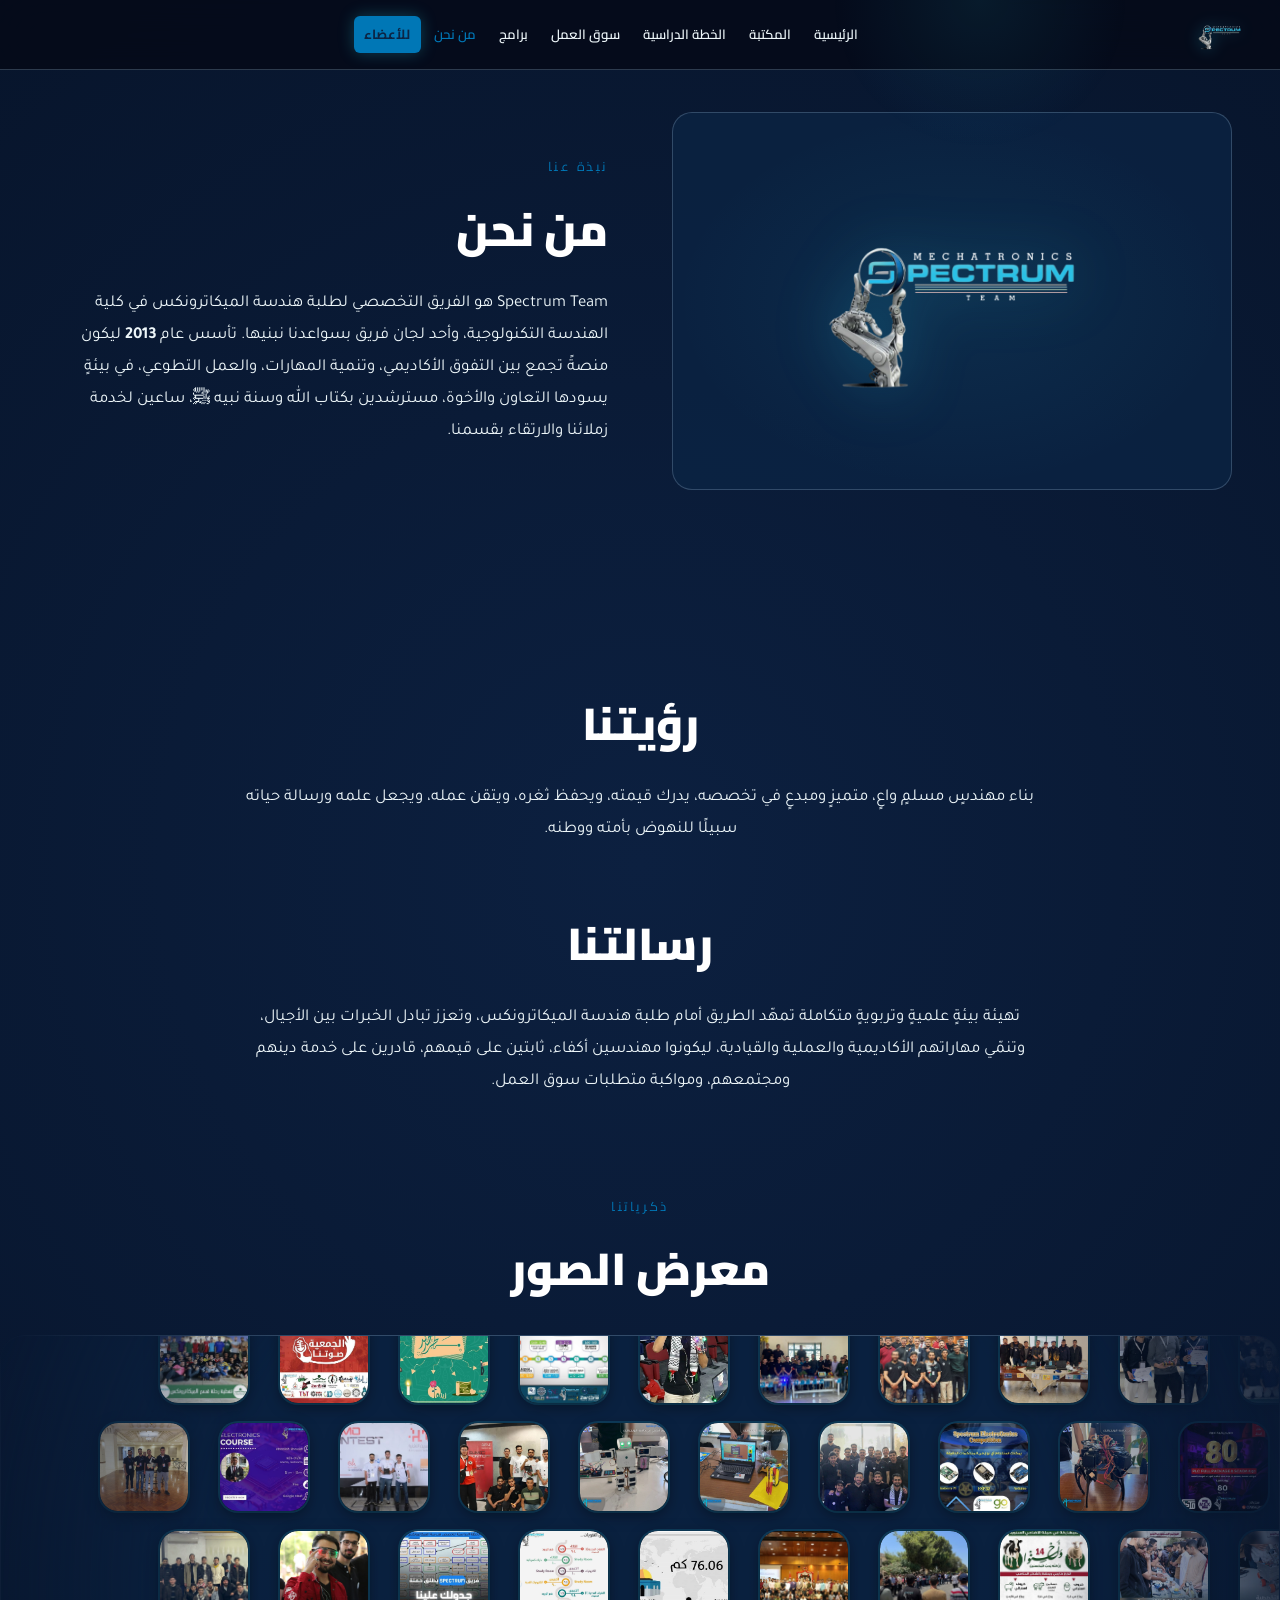
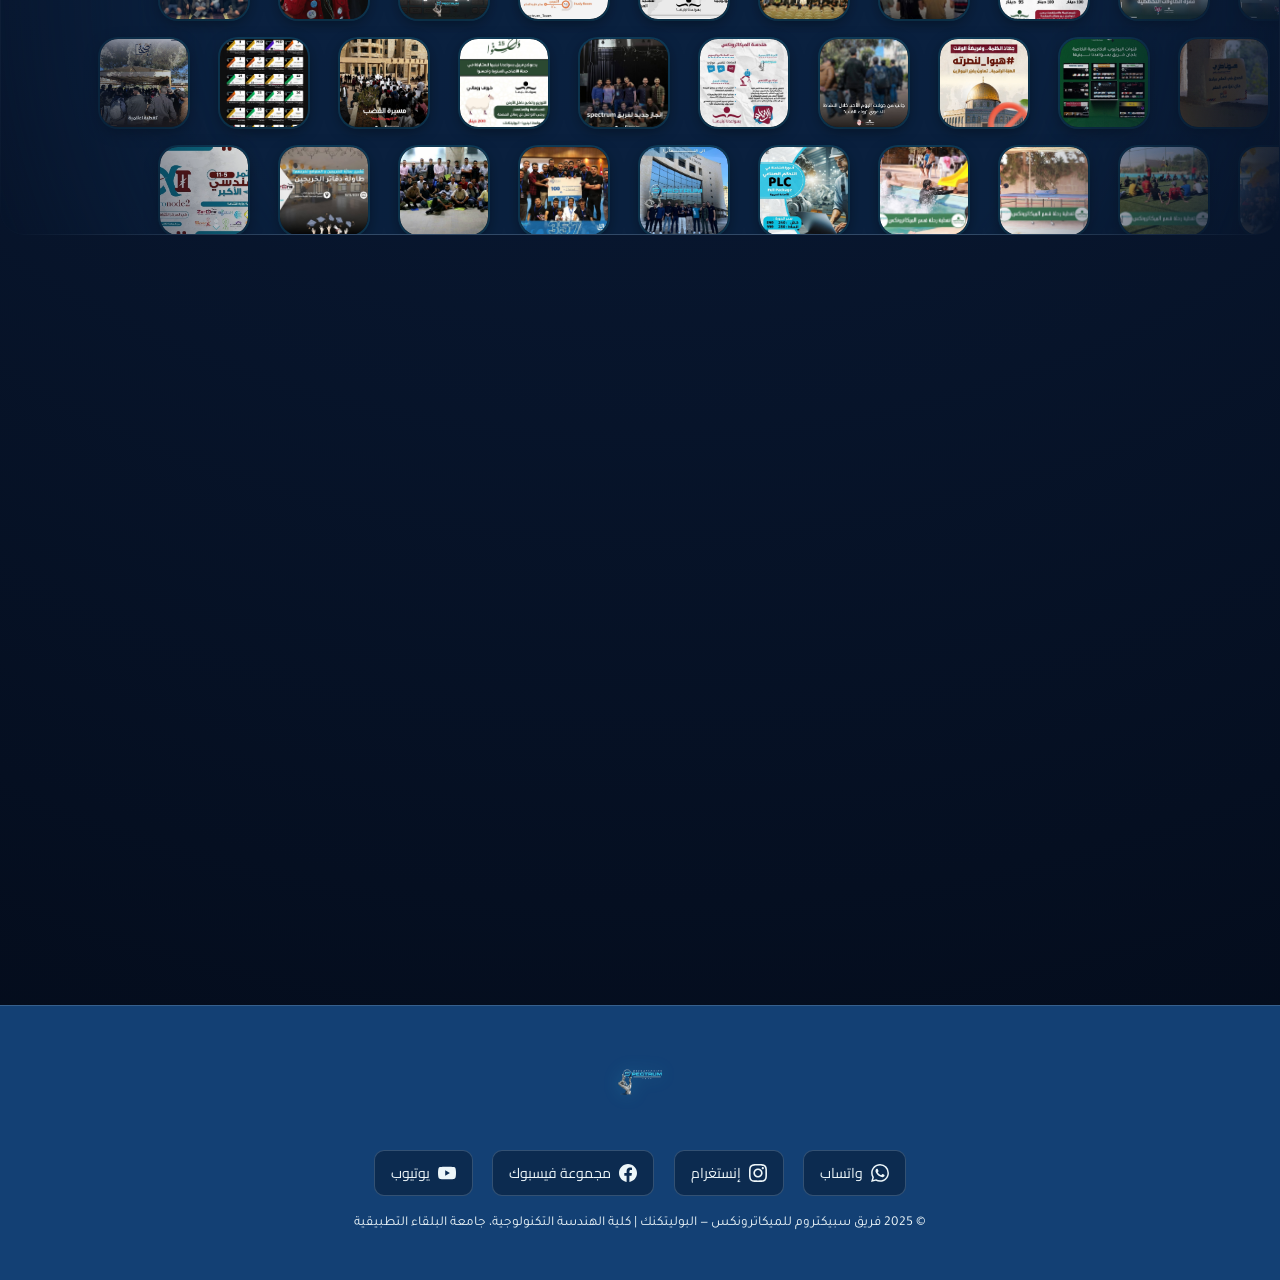
<file: about.html>
<!DOCTYPE html>
<html lang="ar" dir="rtl">
<head>
<meta charset="UTF-8">
<meta name="viewport" content="width=device-width, initial-scale=1.0">
<title>من نحن | سبيكتروم</title>
<!-- Favicon Link -->
<link rel="icon" type="image/x-icon" href="Favicon.ico">
<link rel="preconnect" href="https://fonts.googleapis.com">
<link href="https://fonts.googleapis.com/css2?family=Cairo:wght@300;400;600;700;900&family=Tajawal:wght@300;400;500;700&display=swap" rel="stylesheet">
<link rel="stylesheet" href="style.css">
</head>
<body>

<!-- CURSOR GLOW -->
<div id="cursor-glow"></div>

<!-- NAV -->
<nav id="navbar">
  <!-- Logo -->
  <div class="nav-logo">
    <img src="spectrum.png" alt="Spectrum Logo" onerror="this.style.display='none'; this.nextSibling.style.display='block'">
    <span style="display:none; font-family:'Cairo',sans-serif; font-weight:900; font-size:1.2rem; color:var(--cyan);">SPECTRUM</span>
  </div>

  <!-- Nav links -->
  <ul class="nav-links" id="navLinks">
    <li><a href="index.html" id="nav-home">الرئيسية</a></li>
    <li><a href="library.html" id="nav-library">المكتبة</a></li>
    <li><a href="plan.html" id="nav-plan">الخطة الدراسية</a></li>
  <li><a href="job-market.html" id="nav-articles">سوق العمل</a></li>
    <li><a href="software.html" id="nav-software">برامج</a></li>
    <li><a href="about.html" class="active" id="nav-about">من نحن</a></li>
    <!-- Embedded clone of the member button that only reveals on smaller phones -->
    <li class="mobile-member-li"><a href="https://spectrum.moodiy.club/login/index.php" target="_blank" class="btn-members">للأعضاء</a></li>
  </ul>

<div class="nav-members-wrap"></div>

  <!-- Hamburger Toggle -->
<div class="hamburger" onclick="toggleMenu()" id="hamburger">
    <span></span><span></span><span></span>
  </div>
</nav>

<section id="about-page">
  <div class="about-split">
    <div class="about-visual reveal">
      <img src="spectrumaboutusphoto.png" alt="Spectrum Team Logo" onerror="this.outerHTML='<div style=\'font-size:5rem\'>🤖</div>'">
    </div>
    <div class="about-text reveal">
      <p class="section-eyebrow">نبذة عنا</p>
      <h2 class="section-title">من نحن</h2>
      <p class="section-desc">
        Spectrum Team هو الفريق التخصصي لطلبة هندسة الميكاترونكس في كلية الهندسة التكنولوجية، وأحد لجان فريق بسواعدنا نبنيها. تأسس عام <strong>2013</strong> ليكون منصةً تجمع بين التفوق الأكاديمي، وتنمية المهارات، والعمل التطوعي، في بيئةٍ يسودها التعاون والأخوة، مسترشدين بكتاب الله وسنة نبيه ﷺ، ساعين لخدمة زملائنا والارتقاء بقسمنا.
      </p>
    </div>
  </div>
</section>
  <div style="margin-top:5rem;">
    <div class="section-header reveal" style="text-align:center;">
      <p class="section-eyebrow"></p>
      <h2 class="section-title">رؤيتنا</h2>
      <p class="section-desc" style="max-width:800px;margin:0 auto;">
        بناء مهندسٍ مسلمٍ واعٍ، متميزٍ ومبدعٍ في تخصصه، يدرك قيمته، ويحفظ ثغره، ويتقن عمله، ويجعل علمه ورسالة حياته سبيلًا للنهوض بأمته ووطنه.
      </p>
    </div>
  </div>

  <div style="margin-top:3rem;">
    <div class="section-header reveal" style="text-align:center;">
      <h2 class="section-title">رسالتنا</h2>
      <p class="section-desc" style="max-width:800px;margin:0 auto;">
        تهيئة بيئةٍ علميةٍ وتربويةٍ متكاملة تمهّد الطريق أمام طلبة هندسة الميكاترونكس، وتعزز تبادل الخبرات بين الأجيال، وتنمّي مهاراتهم الأكاديمية والعملية والقيادية، ليكونوا مهندسين أكفاء، ثابتين على قيمهم، قادرين على خدمة دينهم ومجتمعهم، ومواكبة متطلبات سوق العمل.
      </p>
    </div>
  </div>

  <!-- ==================== WATCH-STYLE DRAGGABLE GRID ==================== -->
<div class="watch-grid-section reveal">
    <div class="section-header" style="text-align:center;">
        <p class="section-eyebrow">ذكرياتنا</p>
        <h2 class="section-title">معرض الصور</h2>
        <p class="section-desc" style="max-width:600px;margin:0.5rem auto 0;">
            
        </p>
    </div>
    <div class="watch-grid-stage" id="watchGridStage">
        <div class="watch-grid-container" id="watchGridContainer">
            <!-- Images are injected by JS -->
        </div>
    </div>
</div>
<!-- ==================== END GRID ==================== -->

  <div style="margin-top:5rem;">
    <div class="section-header reveal" style="text-align:center;">
      <p class="section-eyebrow">غايتنا</p>
      <h2 class="section-title">أهدافنا</h2>
    </div>
    <div class="cards-grid" style="max-width:900px;margin:0 auto;">
      <div class="card reveal">
        <p>🎯 بناء جيلٍ من مهندسي الميكاترونكس يجمع بين التميز العلمي والأخلاق الإسلامية.</p>
      </div>
      <div class="card reveal">
        <p>📚 دعم الطلبة أكاديميًا من خلال الملخصات، والمراجعات، والمشاريع والأنشطة العلمية.</p>
      </div>
      <div class="card reveal">
        <p>💡 تنمية المهارات التقنية والعملية بما يواكب تطورات الهندسة وسوق العمل.</p>
      </div>
      <div class="card reveal">
        <p>🤝 تعزيز روح المبادرة والعمل التطوعي وخدمة الطلبة.</p>
      </div>
      <div class="card reveal">
        <p>✨ غرس ثقافة الإبداع والابتكار والإتقان في نفوس الطلبة.</p>
      </div>
      <div class="card reveal">
        <p>🔄 بناء مجتمع طلابي متعاون يتبادل المعرفة والخبرة بين مختلف الدفعات.</p>
      </div>
      <div class="card reveal">
        <p>🌍 إعداد مهندسٍ واعٍ بدوره في خدمة دينه وأمته ووطنه، قادر على صناعة أثرٍ إيجابي في مجتمعه.</p>
      </div>
    </div>
  </div>
</section>


<!-- FOOTER -->
<footer>
  <img src="spectrum.png" alt="Spectrum" onerror="this.style.display='none'">
  <div class="footer-socials">
    <a href="https://wa.me/962781462863" target="_blank">
      <svg width="18" height="18" viewBox="0 0 24 24" fill="currentColor"><path d="M17.472 14.382c-.297-.149-1.758-.867-2.03-.967-.273-.099-.471-.148-.67.15-.197.297-.767.966-.94 1.164-.173.199-.347.223-.644.075-.297-.15-1.255-.463-2.39-1.475-.883-.788-1.48-1.761-1.653-2.059-.173-.297-.018-.458.13-.606.134-.133.298-.347.446-.52.149-.174.198-.298.298-.497.099-.198.05-.371-.025-.52-.075-.149-.669-1.612-.916-2.207-.242-.579-.487-.5-.669-.51-.173-.008-.371-.01-.57-.01-.198 0-.52.074-.792.372-.272.297-1.04 1.016-1.04 2.479 0 1.462 1.065 2.875 1.213 3.074.149.198 2.096 3.2 5.077 4.487.709.306 1.262.489 1.694.625.712.227 1.36.195 1.871.118.571-.085 1.758-.719 2.006-1.413.248-.694.248-1.289.173-1.413-.074-.124-.272-.198-.57-.347m-5.421 7.403h-.004a9.87 9.87 0 01-5.031-1.378l-.361-.214-3.741.982.998-3.648-.235-.374a9.86 9.86 0 01-1.51-5.26c.001-5.45 4.436-9.884 9.888-9.884 2.64 0 5.122 1.03 6.988 2.898a9.825 9.825 0 012.893 6.994c-.003 5.45-4.437 9.884-9.885 9.884m8.413-18.297A11.815 11.815 0 0012.05 0C5.495 0 .16 5.335.157 11.892c0 2.096.547 4.142 1.588 5.945L.057 24l6.305-1.654a11.882 11.882 0 005.683 1.448h.005c6.554 0 11.89-5.335 11.893-11.893a11.821 11.821 0 00-3.48-8.413z"/></svg>
      واتساب
    </a>
    <a href="https://www.instagram.com/spectrum_.team?utm_source=ig_web_button_share_sheet&igsh=ZDNlZDc0MzIxNw==" target="_blank">
      <svg width="18" height="18" viewBox="0 0 24 24" fill="currentColor"><path d="M12 2.163c3.204 0 3.584.012 4.85.07 3.252.148 4.771 1.691 4.919 4.919.058 1.265.069 1.645.069 4.849 0 3.205-.012 3.584-.069 4.849-.149 3.225-1.664 4.771-4.919 4.919-1.266.058-1.644.07-4.85.07-3.204 0-3.584-.012-4.849-.07-3.26-.149-4.771-1.699-4.919-4.92-.058-1.265-.07-1.644-.07-4.849 0-3.204.013-3.583.07-4.849.149-3.227 1.664-4.771 4.919-4.919 1.266-.057 1.645-.069 4.849-.069zm0-2.163c-3.259 0-3.667.014-4.947.072-4.358.2-6.78 2.618-6.98 6.98-.059 1.281-.073 1.689-.073 4.948 0 3.259.014 3.668.072 4.948.2 4.358 2.618 6.78 6.98 6.98 1.281.058 1.689.072 4.948.072 3.259 0 3.668-.014 4.948-.072 4.354-.2 6.782-2.618 6.979-6.98.059-1.28.073-1.689.073-4.948 0-3.259-.014-3.667-.072-4.947-.196-4.354-2.617-6.78-6.979-6.98-1.281-.059-1.69-.073-4.949-.073zm0 5.838c-3.403 0-6.162 2.759-6.162 6.162s2.759 6.163 6.162 6.163 6.162-2.759 6.162-6.163c0-3.403-2.759-6.162-6.162-6.162zm0 10.162c-2.209 0-4-1.79-4-4 0-2.209 1.791-4 4-4s4 1.791 4 4c0 2.21-1.791 4-4 4zm6.406-11.845c-.796 0-1.441.645-1.441 1.44s.645 1.44 1.441 1.44c.795 0 1.439-.645 1.439-1.44s-.644-1.44-1.439-1.44z"/></svg>
      إنستغرام
    </a>
    <a href="https://www.facebook.com/share/g/1GsxnkoGcF/" target="_blank">
      <svg width="18" height="18" viewBox="0 0 24 24" fill="currentColor"><path d="M24 12.073c0-6.627-5.373-12-12-12s-12 5.373-12 12c0 5.99 4.388 10.954 10.125 11.854v-8.385H7.078v-3.47h3.047V9.43c0-3.007 1.792-4.669 4.533-4.669 1.312 0 2.686.235 2.686.235v2.953H15.83c-1.491 0-1.956.925-1.956 1.874v2.25h3.328l-.532 3.47h-2.796v8.385C19.612 23.027 24 18.062 24 12.073z"/></svg>
      مجموعة فيسبوك
    </a>
    <a href="https://www.youtube.com/@MechatronicsSpectrum" target="_blank">
      <svg width="18" height="18" viewBox="0 0 24 24" fill="currentColor"><path d="M23.495 6.205a3.007 3.007 0 00-2.088-2.088c-1.87-.501-9.396-.501-9.396-.501s-7.507-.01-9.396.501A3.007 3.007 0 00.527 6.205a31.247 31.247 0 00-.522 5.805 31.247 31.247 0 00.522 5.783 3.007 3.007 0 002.088 2.088c1.868.502 9.396.502 9.396.502s7.506 0 9.396-.502a3.007 3.007 0 002.088-2.088 31.247 31.247 0 00.5-5.783 31.247 31.247 0 00-.5-5.805zM9.609 15.601V8.408l6.264 3.602z"/></svg>
      يوتيوب
    </a>
  </div>
  <p>© 2025 فريق سبيكتروم للميكاترونكس — البوليتكنك | كلية الهندسة التكنولوجية، جامعة البلقاء التطبيقية</p>
</footer>


<script src="script.js"></script>

</body>
</html>
</file>
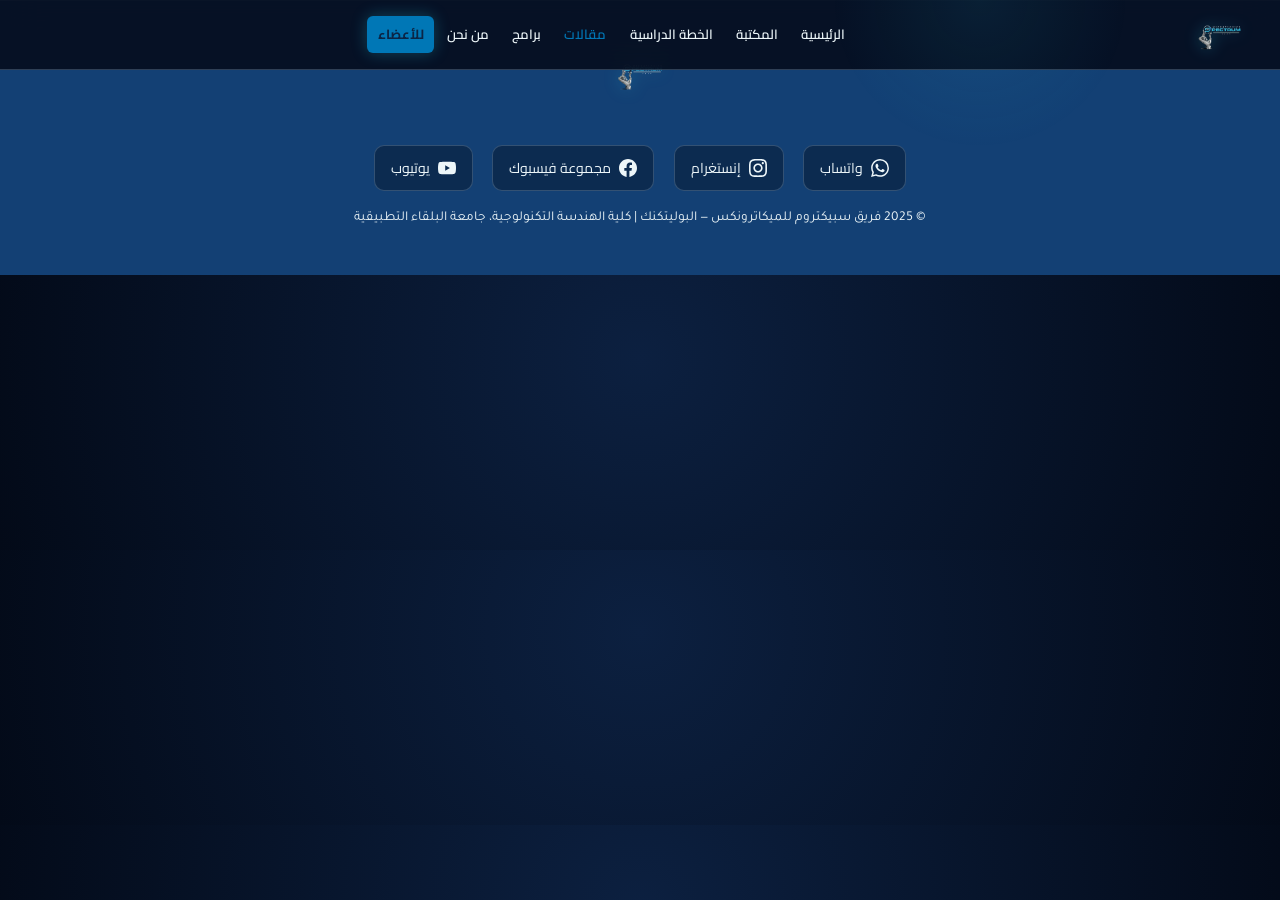
<file: articles.html>
<!DOCTYPE html>
<html lang="ar" dir="rtl">
<head>
<meta charset="UTF-8">
<meta name="viewport" content="width=device-width, initial-scale=1.0">
<title>مقالات هندسية | سبيكتروم</title>
<!-- Favicon Link -->
<link rel="icon" type="image/x-icon" href="Favicon.ico">
<link rel="preconnect" href="https://fonts.googleapis.com">
<link href="https://fonts.googleapis.com/css2?family=Cairo:wght@300;400;600;700;900&family=Tajawal:wght@300;400;500;700&display=swap" rel="stylesheet">
<link rel="stylesheet" href="style.css">
</head>
<body>

<!-- CURSOR GLOW -->
<div id="cursor-glow"></div>

<!-- NAV -->
<nav id="navbar">
  <!-- Logo -->
  <div class="nav-logo">
    <img src="spectrum.png" alt="Spectrum Logo" onerror="this.style.display='none'; this.nextSibling.style.display='block'">
    <span style="display:none; font-family:'Cairo',sans-serif; font-weight:900; font-size:1.2rem; color:var(--cyan);">SPECTRUM</span>
  </div>

  <!-- Nav links -->
  <ul class="nav-links" id="navLinks">
    <li><a href="index.html" id="nav-home">الرئيسية</a></li>
    <li><a href="library.html" id="nav-library">المكتبة</a></li>
    <li><a href="plan.html" id="nav-plan">الخطة الدراسية</a></li>
    <li><a href="articles.html" class="active" id="nav-articles">مقالات</a></li>
    <li><a href="software.html" id="nav-software">برامج</a></li>
    <li><a href="about.html" id="nav-about">من نحن</a></li>
    <!-- Embedded clone of the member button that only reveals on smaller phones -->
    <li class="mobile-member-li"><a href="https://spectrum.moodiy.club/login/index.php" target="_blank" class="btn-members">للأعضاء</a></li>
  </ul>

<div class="nav-members-wrap"></div>

  <!-- Hamburger Toggle -->
  <div class="hamburger" onclick="toggleMenu()" id="hamburger">
    <span></span><span></span><span></span>
  </div>
</nav>


</section>


<!-- FOOTER -->
<footer>
  <img src="spectrum.png" alt="Spectrum" onerror="this.style.display='none'">
  <div class="footer-socials">
    <a href="https://wa.me/962781462863" target="_blank">
      <svg width="18" height="18" viewBox="0 0 24 24" fill="currentColor"><path d="M17.472 14.382c-.297-.149-1.758-.867-2.03-.967-.273-.099-.471-.148-.67.15-.197.297-.767.966-.94 1.164-.173.199-.347.223-.644.075-.297-.15-1.255-.463-2.39-1.475-.883-.788-1.48-1.761-1.653-2.059-.173-.297-.018-.458.13-.606.134-.133.298-.347.446-.52.149-.174.198-.298.298-.497.099-.198.05-.371-.025-.52-.075-.149-.669-1.612-.916-2.207-.242-.579-.487-.5-.669-.51-.173-.008-.371-.01-.57-.01-.198 0-.52.074-.792.372-.272.297-1.04 1.016-1.04 2.479 0 1.462 1.065 2.875 1.213 3.074.149.198 2.096 3.2 5.077 4.487.709.306 1.262.489 1.694.625.712.227 1.36.195 1.871.118.571-.085 1.758-.719 2.006-1.413.248-.694.248-1.289.173-1.413-.074-.124-.272-.198-.57-.347m-5.421 7.403h-.004a9.87 9.87 0 01-5.031-1.378l-.361-.214-3.741.982.998-3.648-.235-.374a9.86 9.86 0 01-1.51-5.26c.001-5.45 4.436-9.884 9.888-9.884 2.64 0 5.122 1.03 6.988 2.898a9.825 9.825 0 012.893 6.994c-.003 5.45-4.437 9.884-9.885 9.884m8.413-18.297A11.815 11.815 0 0012.05 0C5.495 0 .16 5.335.157 11.892c0 2.096.547 4.142 1.588 5.945L.057 24l6.305-1.654a11.882 11.882 0 005.683 1.448h.005c6.554 0 11.89-5.335 11.893-11.893a11.821 11.821 0 00-3.48-8.413z"/></svg>
      واتساب
    </a>
    <a href="https://www.instagram.com/spectrum_.team?utm_source=ig_web_button_share_sheet&igsh=ZDNlZDc0MzIxNw==" target="_blank">
      <svg width="18" height="18" viewBox="0 0 24 24" fill="currentColor"><path d="M12 2.163c3.204 0 3.584.012 4.85.07 3.252.148 4.771 1.691 4.919 4.919.058 1.265.069 1.645.069 4.849 0 3.205-.012 3.584-.069 4.849-.149 3.225-1.664 4.771-4.919 4.919-1.266.058-1.644.07-4.85.07-3.204 0-3.584-.012-4.849-.07-3.26-.149-4.771-1.699-4.919-4.92-.058-1.265-.07-1.644-.07-4.849 0-3.204.013-3.583.07-4.849.149-3.227 1.664-4.771 4.919-4.919 1.266-.057 1.645-.069 4.849-.069zm0-2.163c-3.259 0-3.667.014-4.947.072-4.358.2-6.78 2.618-6.98 6.98-.059 1.281-.073 1.689-.073 4.948 0 3.259.014 3.668.072 4.948.2 4.358 2.618 6.78 6.98 6.98 1.281.058 1.689.072 4.948.072 3.259 0 3.668-.014 4.948-.072 4.354-.2 6.782-2.618 6.979-6.98.059-1.28.073-1.689.073-4.948 0-3.259-.014-3.667-.072-4.947-.196-4.354-2.617-6.78-6.979-6.98-1.281-.059-1.69-.073-4.949-.073zm0 5.838c-3.403 0-6.162 2.759-6.162 6.162s2.759 6.163 6.162 6.163 6.162-2.759 6.162-6.163c0-3.403-2.759-6.162-6.162-6.162zm0 10.162c-2.209 0-4-1.79-4-4 0-2.209 1.791-4 4-4s4 1.791 4 4c0 2.21-1.791 4-4 4zm6.406-11.845c-.796 0-1.441.645-1.441 1.44s.645 1.44 1.441 1.44c.795 0 1.439-.645 1.439-1.44s-.644-1.44-1.439-1.44z"/></svg>
      إنستغرام
    </a>
    <a href="https://www.facebook.com/share/g/1GsxnkoGcF/" target="_blank">
      <svg width="18" height="18" viewBox="0 0 24 24" fill="currentColor"><path d="M24 12.073c0-6.627-5.373-12-12-12s-12 5.373-12 12c0 5.99 4.388 10.954 10.125 11.854v-8.385H7.078v-3.47h3.047V9.43c0-3.007 1.792-4.669 4.533-4.669 1.312 0 2.686.235 2.686.235v2.953H15.83c-1.491 0-1.956.925-1.956 1.874v2.25h3.328l-.532 3.47h-2.796v8.385C19.612 23.027 24 18.062 24 12.073z"/></svg>
      مجموعة فيسبوك
    </a>
    <a href="https://www.youtube.com/@MechatronicsSpectrum" target="_blank">
      <svg width="18" height="18" viewBox="0 0 24 24" fill="currentColor"><path d="M23.495 6.205a3.007 3.007 0 00-2.088-2.088c-1.87-.501-9.396-.501-9.396-.501s-7.507-.01-9.396.501A3.007 3.007 0 00.527 6.205a31.247 31.247 0 00-.522 5.805 31.247 31.247 0 00.522 5.783 3.007 3.007 0 002.088 2.088c1.868.502 9.396.502 9.396.502s7.506 0 9.396-.502a3.007 3.007 0 002.088-2.088 31.247 31.247 0 00.5-5.783 31.247 31.247 0 00-.5-5.805zM9.609 15.601V8.408l6.264 3.602z"/></svg>
      يوتيوب
    </a>
  </div>
  <p>© 2025 فريق سبيكتروم للميكاترونكس — البوليتكنك | كلية الهندسة التكنولوجية، جامعة البلقاء التطبيقية</p>
</footer>


<script src="script.js"></script>

</body>
</html>
</file>
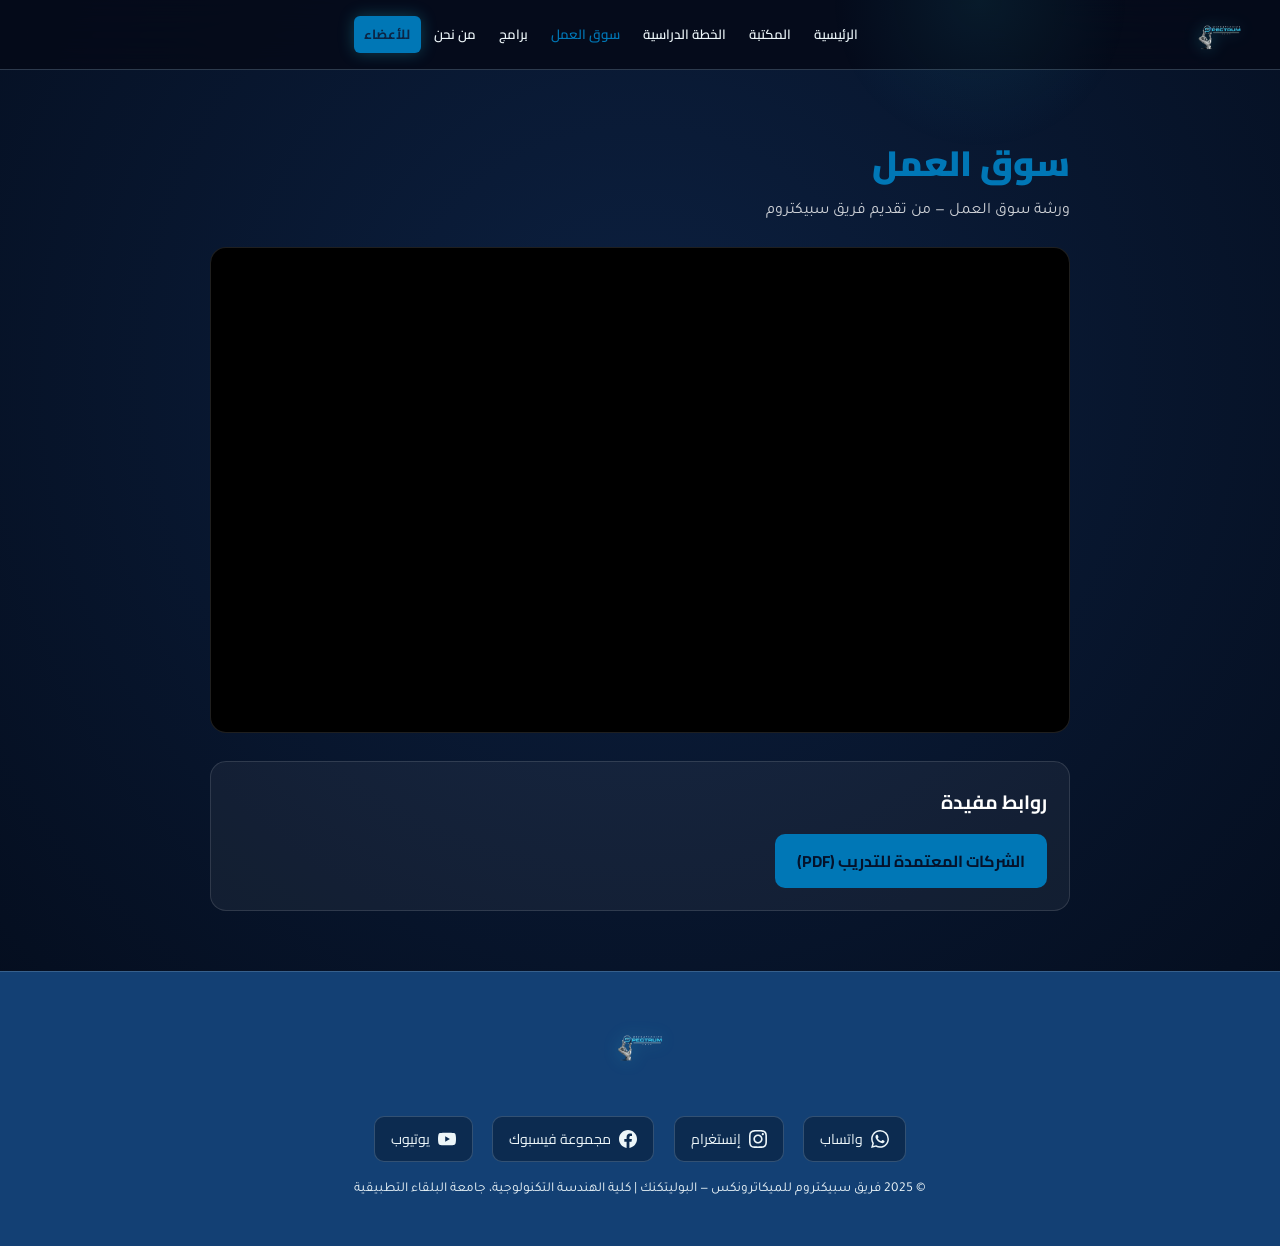
<file: job-market.html>
<!DOCTYPE html>
<html lang="ar" dir="rtl">
<head>
<meta charset="UTF-8">
<meta name="viewport" content="width=device-width, initial-scale=1.0">
<title>سوق العمل | سبيكتروم</title>
<link rel="icon" type="image/x-icon" href="Favicon.ico">
<link rel="preconnect" href="https://fonts.googleapis.com">
<link href="https://fonts.googleapis.com/css2?family=Cairo:wght@300;400;600;700;900&family=Tajawal:wght@300;400;500;700&display=swap" rel="stylesheet">
<link rel="stylesheet" href="style.css">
<style>
.jm-wrap{max-width:900px;margin:0 auto;padding:130px 20px 60px}
.jm-wrap h1{font-family:'Cairo',sans-serif;font-weight:900;font-size:2.2rem;margin:0 0 6px;color:var(--cyan,#00d4ff)}
.jm-sub{font-family:'Tajawal',sans-serif;opacity:.8;margin:0 0 26px}
.jm-video{position:relative;padding-top:56.25%;border-radius:16px;overflow:hidden;background:#000;border:1px solid rgba(255,255,255,.12)}
.jm-video iframe{position:absolute;inset:0;width:100%;height:100%;border:0}
.jm-links{margin-top:28px;padding:22px;border-radius:16px;background:rgba(255,255,255,.05);border:1px solid rgba(255,255,255,.12)}
.jm-links h2{font-family:'Cairo',sans-serif;font-size:1.2rem;margin:0 0 14px}
.jm-links a{display:inline-block;padding:12px 22px;border-radius:10px;font-family:'Cairo',sans-serif;font-weight:700;text-decoration:none;background:var(--cyan,#00d4ff);color:#04122b}
.jm-links a:hover{opacity:.88}
</style>
</head>
<body>

<div id="cursor-glow"></div>

<nav id="navbar">
  <div class="nav-logo">
    <img src="spectrum.png" alt="Spectrum Logo" onerror="this.style.display='none'; this.nextSibling.style.display='block'">
    <span style="display:none; font-family:'Cairo',sans-serif; font-weight:900; font-size:1.2rem; color:var(--cyan);">SPECTRUM</span>
  </div>

  <ul class="nav-links" id="navLinks">
    <li><a href="index.html" id="nav-home">الرئيسية</a></li>
    <li><a href="library.html" id="nav-library">المكتبة</a></li>
    <li><a href="plan.html" id="nav-plan">الخطة الدراسية</a></li>
    <li><a href="job-market.html" class="active" id="nav-articles">سوق العمل</a></li>
    <li><a href="software.html" id="nav-software">برامج</a></li>
    <li><a href="about.html" id="nav-about">من نحن</a></li>
    <li class="mobile-member-li"><a href="https://spectrum.moodiy.club/login/index.php" target="_blank" class="btn-members">للأعضاء</a></li>
  </ul>

  <div class="nav-members-wrap"></div>

  <div class="hamburger" onclick="toggleMenu()" id="hamburger">
    <span></span><span></span><span></span>
  </div>
</nav>

<section class="jm-wrap">
  <h1>سوق العمل</h1>
  <p class="jm-sub">ورشة سوق العمل — من تقديم فريق سبيكتروم</p>

  <div class="jm-video">
  <iframe src="https://www.youtube.com/embed/Q6cbAOyNH3I" allow="autoplay; fullscreen" allowfullscreen title="ورشة سوق العمل"></iframe>
  </div>

  <div class="jm-links">
    <h2>روابط مفيدة</h2>
    <a href="training-companies.pdf" target="_blank" rel="noopener">الشركات المعتمدة للتدريب (PDF)</a>
  </div>
</section>

<footer>
  <img src="spectrum.png" alt="Spectrum" onerror="this.style.display='none'">
  <div class="footer-socials">
    <a href="https://wa.me/962781462863" target="_blank">
      <svg width="18" height="18" viewBox="0 0 24 24" fill="currentColor"><path d="M17.472 14.382c-.297-.149-1.758-.867-2.03-.967-.273-.099-.471-.148-.67.15-.197.297-.767.966-.94 1.164-.173.199-.347.223-.644.075-.297-.15-1.255-.463-2.39-1.475-.883-.788-1.48-1.761-1.653-2.059-.173-.297-.018-.458.13-.606.134-.133.298-.347.446-.52.149-.174.198-.298.298-.497.099-.198.05-.371-.025-.52-.075-.149-.669-1.612-.916-2.207-.242-.579-.487-.5-.669-.51-.173-.008-.371-.01-.57-.01-.198 0-.52.074-.792.372-.272.297-1.04 1.016-1.04 2.479 0 1.462 1.065 2.875 1.213 3.074.149.198 2.096 3.2 5.077 4.487.709.306 1.262.489 1.694.625.712.227 1.36.195 1.871.118.571-.085 1.758-.719 2.006-1.413.248-.694.248-1.289.173-1.413-.074-.124-.272-.198-.57-.347m-5.421 7.403h-.004a9.87 9.87 0 01-5.031-1.378l-.361-.214-3.741.982.998-3.648-.235-.374a9.86 9.86 0 01-1.51-5.26c.001-5.45 4.436-9.884 9.888-9.884 2.64 0 5.122 1.03 6.988 2.898a9.825 9.825 0 012.893 6.994c-.003 5.45-4.437 9.884-9.885 9.884m8.413-18.297A11.815 11.815 0 0012.05 0C5.495 0 .16 5.335.157 11.892c0 2.096.547 4.142 1.588 5.945L.057 24l6.305-1.654a11.882 11.882 0 005.683 1.448h.005c6.554 0 11.89-5.335 11.893-11.893a11.821 11.821 0 00-3.48-8.413z"/></svg>
      واتساب
    </a>
    <a href="https://www.instagram.com/spectrum_.team?utm_source=ig_web_button_share_sheet&igsh=ZDNlZDc0MzIxNw==" target="_blank">
      <svg width="18" height="18" viewBox="0 0 24 24" fill="currentColor"><path d="M12 2.163c3.204 0 3.584.012 4.85.07 3.252.148 4.771 1.691 4.919 4.919.058 1.265.069 1.645.069 4.849 0 3.205-.012 3.584-.069 4.849-.149 3.225-1.664 4.771-4.919 4.919-1.266.058-1.644.07-4.85.07-3.204 0-3.584-.012-4.849-.07-3.26-.149-4.771-1.699-4.919-4.92-.058-1.265-.07-1.644-.07-4.849 0-3.204.013-3.583.07-4.849.149-3.227 1.664-4.771 4.919-4.919 1.266-.057 1.645-.069 4.849-.069zm0-2.163c-3.259 0-3.667.014-4.947.072-4.358.2-6.78 2.618-6.98 6.98-.059 1.281-.073 1.689-.073 4.948 0 3.259.014 3.668.072 4.948.2 4.358 2.618 6.78 6.98 6.98 1.281.058 1.689.072 4.948.072 3.259 0 3.668-.014 4.948-.072 4.354-.2 6.782-2.618 6.979-6.98.059-1.28.073-1.689.073-4.948 0-3.259-.014-3.667-.072-4.947-.196-4.354-2.617-6.78-6.979-6.98-1.281-.059-1.69-.073-4.949-.073zm0 5.838c-3.403 0-6.162 2.759-6.162 6.162s2.759 6.163 6.162 6.163 6.162-2.759 6.162-6.163c0-3.403-2.759-6.162-6.162-6.162zm0 10.162c-2.209 0-4-1.79-4-4 0-2.209 1.791-4 4-4s4 1.791 4 4c0 2.21-1.791 4-4 4zm6.406-11.845c-.796 0-1.441.645-1.441 1.44s.645 1.44 1.441 1.44c.795 0 1.439-.645 1.439-1.44s-.644-1.44-1.439-1.44z"/></svg>
      إنستغرام
    </a>
    <a href="https://www.facebook.com/share/g/1GsxnkoGcF/" target="_blank">
      <svg width="18" height="18" viewBox="0 0 24 24" fill="currentColor"><path d="M24 12.073c0-6.627-5.373-12-12-12s-12 5.373-12 12c0 5.99 4.388 10.954 10.125 11.854v-8.385H7.078v-3.47h3.047V9.43c0-3.007 1.792-4.669 4.533-4.669 1.312 0 2.686.235 2.686.235v2.953H15.83c-1.491 0-1.956.925-1.956 1.874v2.25h3.328l-.532 3.47h-2.796v8.385C19.612 23.027 24 18.062 24 12.073z"/></svg>
      مجموعة فيسبوك
    </a>
    <a href="https://www.youtube.com/@MechatronicsSpectrum" target="_blank">
      <svg width="18" height="18" viewBox="0 0 24 24" fill="currentColor"><path d="M23.495 6.205a3.007 3.007 0 00-2.088-2.088c-1.87-.501-9.396-.501-9.396-.501s-7.507-.01-9.396.501A3.007 3.007 0 00.527 6.205a31.247 31.247 0 00-.522 5.805 31.247 31.247 0 00.522 5.783 3.007 3.007 0 002.088 2.088c1.868.502 9.396.502 9.396.502s7.506 0 9.396-.502a3.007 3.007 0 002.088-2.088 31.247 31.247 0 00.5-5.783 31.247 31.247 0 00-.5-5.805zM9.609 15.601V8.408l6.264 3.602z"/></svg>
      يوتيوب
    </a>
  </div>
  <p>© 2025 فريق سبيكتروم للميكاترونكس — البوليتكنك | كلية الهندسة التكنولوجية، جامعة البلقاء التطبيقية</p>
</footer>

<script src="script.js"></script>

</body>
</html>
</file>
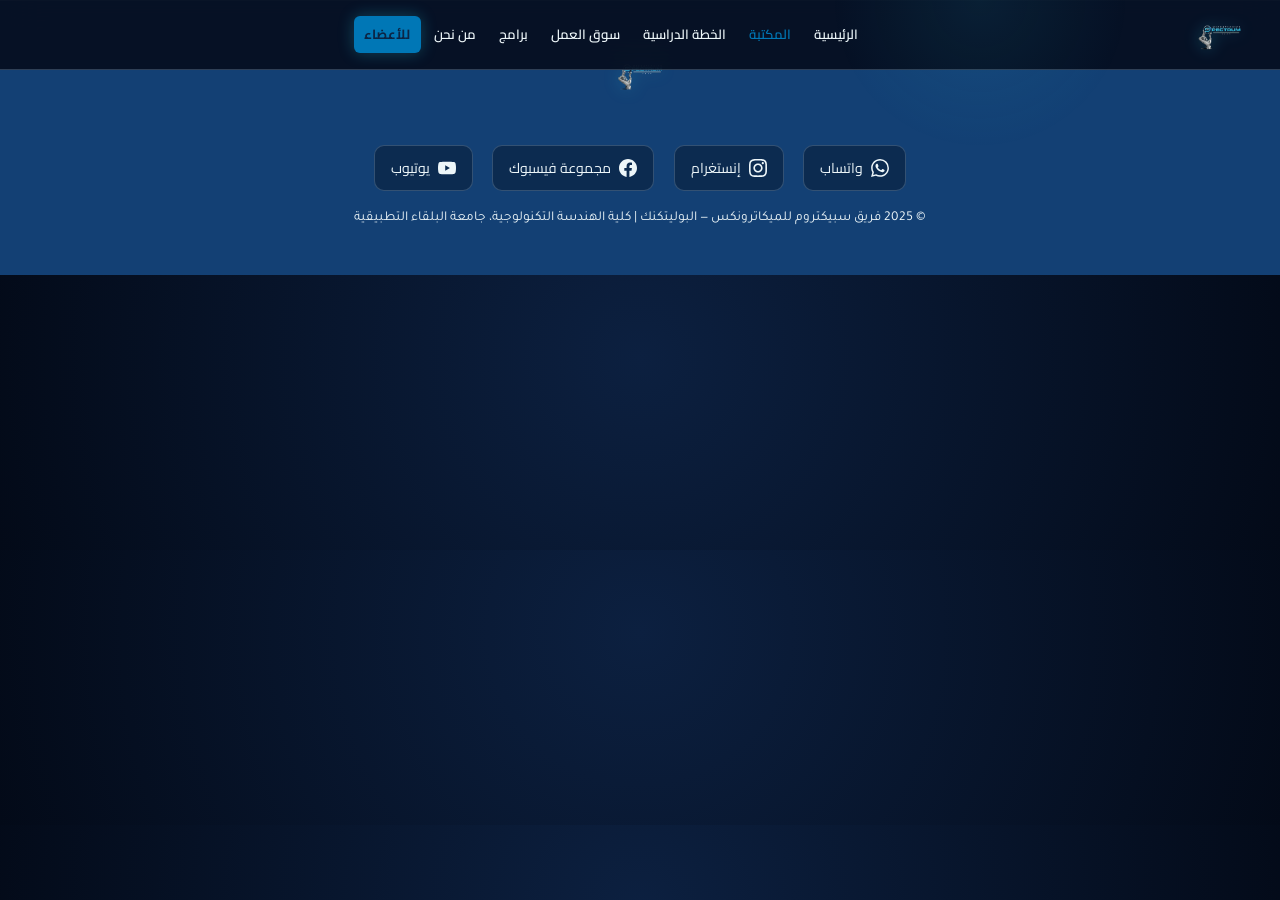
<file: library.html>
<!DOCTYPE html>
<html lang="ar" dir="rtl">
<head>
<meta charset="UTF-8">
<meta name="viewport" content="width=device-width, initial-scale=1.0">
<title>المكتبة التخصصية | سبيكتروم</title>
<!-- Favicon Link -->
<link rel="icon" type="image/x-icon" href="Favicon.ico">
<link rel="preconnect" href="https://fonts.googleapis.com">
<link href="https://fonts.googleapis.com/css2?family=Cairo:wght@300;400;600;700;900&family=Tajawal:wght@300;400;500;700&display=swap" rel="stylesheet">
<link rel="stylesheet" href="style.css">
</head>
<body>

<!-- CURSOR GLOW -->
<div id="cursor-glow"></div>

<!-- NAV -->
<nav id="navbar">
  <!-- Logo -->
  <div class="nav-logo">
    <img src="spectrum.png" alt="Spectrum Logo" onerror="this.style.display='none'; this.nextSibling.style.display='block'">
    <span style="display:none; font-family:'Cairo',sans-serif; font-weight:900; font-size:1.2rem; color:var(--cyan);">SPECTRUM</span>
  </div>

  <!-- Nav links -->
  <ul class="nav-links" id="navLinks">
    <li><a href="index.html" id="nav-home">الرئيسية</a></li>
    <li><a href="library.html" class="active" id="nav-library">المكتبة</a></li>
    <li><a href="plan.html" id="nav-plan">الخطة الدراسية</a></li>
   <li><a href="job-market.html" id="nav-articles">سوق العمل</a></li>
    <li><a href="software.html" id="nav-software">برامج</a></li>
    <li><a href="about.html" id="nav-about">من نحن</a></li>
    <!-- Embedded clone of the member button that only reveals on smaller phones -->
    <li class="mobile-member-li"><a href="https://spectrum.moodiy.club/login/index.php" target="_blank" class="btn-members">للأعضاء</a></li>
  </ul>

<div class="nav-members-wrap"></div>

  <!-- Hamburger Toggle -->
  <div class="hamburger" onclick="toggleMenu()" id="hamburger">
    <span></span><span></span><span></span>
  </div>
</nav>

</section>


<!-- FOOTER -->
<footer>
  <img src="spectrum.png" alt="Spectrum" onerror="this.style.display='none'">
  <div class="footer-socials">
    <a href="https://wa.me/962781462863" target="_blank">
      <svg width="18" height="18" viewBox="0 0 24 24" fill="currentColor"><path d="M17.472 14.382c-.297-.149-1.758-.867-2.03-.967-.273-.099-.471-.148-.67.15-.197.297-.767.966-.94 1.164-.173.199-.347.223-.644.075-.297-.15-1.255-.463-2.39-1.475-.883-.788-1.48-1.761-1.653-2.059-.173-.297-.018-.458.13-.606.134-.133.298-.347.446-.52.149-.174.198-.298.298-.497.099-.198.05-.371-.025-.52-.075-.149-.669-1.612-.916-2.207-.242-.579-.487-.5-.669-.51-.173-.008-.371-.01-.57-.01-.198 0-.52.074-.792.372-.272.297-1.04 1.016-1.04 2.479 0 1.462 1.065 2.875 1.213 3.074.149.198 2.096 3.2 5.077 4.487.709.306 1.262.489 1.694.625.712.227 1.36.195 1.871.118.571-.085 1.758-.719 2.006-1.413.248-.694.248-1.289.173-1.413-.074-.124-.272-.198-.57-.347m-5.421 7.403h-.004a9.87 9.87 0 01-5.031-1.378l-.361-.214-3.741.982.998-3.648-.235-.374a9.86 9.86 0 01-1.51-5.26c.001-5.45 4.436-9.884 9.888-9.884 2.64 0 5.122 1.03 6.988 2.898a9.825 9.825 0 012.893 6.994c-.003 5.45-4.437 9.884-9.885 9.884m8.413-18.297A11.815 11.815 0 0012.05 0C5.495 0 .16 5.335.157 11.892c0 2.096.547 4.142 1.588 5.945L.057 24l6.305-1.654a11.882 11.882 0 005.683 1.448h.005c6.554 0 11.89-5.335 11.893-11.893a11.821 11.821 0 00-3.48-8.413z"/></svg>
      واتساب
    </a>
    <a href="https://www.instagram.com/spectrum_.team?utm_source=ig_web_button_share_sheet&igsh=ZDNlZDc0MzIxNw==" target="_blank">
      <svg width="18" height="18" viewBox="0 0 24 24" fill="currentColor"><path d="M12 2.163c3.204 0 3.584.012 4.85.07 3.252.148 4.771 1.691 4.919 4.919.058 1.265.069 1.645.069 4.849 0 3.205-.012 3.584-.069 4.849-.149 3.225-1.664 4.771-4.919 4.919-1.266.058-1.644.07-4.85.07-3.204 0-3.584-.012-4.849-.07-3.26-.149-4.771-1.699-4.919-4.92-.058-1.265-.07-1.644-.07-4.849 0-3.204.013-3.583.07-4.849.149-3.227 1.664-4.771 4.919-4.919 1.266-.057 1.645-.069 4.849-.069zm0-2.163c-3.259 0-3.667.014-4.947.072-4.358.2-6.78 2.618-6.98 6.98-.059 1.281-.073 1.689-.073 4.948 0 3.259.014 3.668.072 4.948.2 4.358 2.618 6.78 6.98 6.98 1.281.058 1.689.072 4.948.072 3.259 0 3.668-.014 4.948-.072 4.354-.2 6.782-2.618 6.979-6.98.059-1.28.073-1.689.073-4.948 0-3.259-.014-3.667-.072-4.947-.196-4.354-2.617-6.78-6.979-6.98-1.281-.059-1.69-.073-4.949-.073zm0 5.838c-3.403 0-6.162 2.759-6.162 6.162s2.759 6.163 6.162 6.163 6.162-2.759 6.162-6.163c0-3.403-2.759-6.162-6.162-6.162zm0 10.162c-2.209 0-4-1.79-4-4 0-2.209 1.791-4 4-4s4 1.791 4 4c0 2.21-1.791 4-4 4zm6.406-11.845c-.796 0-1.441.645-1.441 1.44s.645 1.44 1.441 1.44c.795 0 1.439-.645 1.439-1.44s-.644-1.44-1.439-1.44z"/></svg>
      إنستغرام
    </a>
    <a href="https://www.facebook.com/share/g/1GsxnkoGcF/" target="_blank">
      <svg width="18" height="18" viewBox="0 0 24 24" fill="currentColor"><path d="M24 12.073c0-6.627-5.373-12-12-12s-12 5.373-12 12c0 5.99 4.388 10.954 10.125 11.854v-8.385H7.078v-3.47h3.047V9.43c0-3.007 1.792-4.669 4.533-4.669 1.312 0 2.686.235 2.686.235v2.953H15.83c-1.491 0-1.956.925-1.956 1.874v2.25h3.328l-.532 3.47h-2.796v8.385C19.612 23.027 24 18.062 24 12.073z"/></svg>
      مجموعة فيسبوك
    </a>
    <a href="https://www.youtube.com/@MechatronicsSpectrum" target="_blank">
      <svg width="18" height="18" viewBox="0 0 24 24" fill="currentColor"><path d="M23.495 6.205a3.007 3.007 0 00-2.088-2.088c-1.87-.501-9.396-.501-9.396-.501s-7.507-.01-9.396.501A3.007 3.007 0 00.527 6.205a31.247 31.247 0 00-.522 5.805 31.247 31.247 0 00.522 5.783 3.007 3.007 0 002.088 2.088c1.868.502 9.396.502 9.396.502s7.506 0 9.396-.502a3.007 3.007 0 002.088-2.088 31.247 31.247 0 00.5-5.783 31.247 31.247 0 00-.5-5.805zM9.609 15.601V8.408l6.264 3.602z"/></svg>
      يوتيوب
    </a>
  </div>
  <p>© 2025 فريق سبيكتروم للميكاترونكس — البوليتكنك | كلية الهندسة التكنولوجية، جامعة البلقاء التطبيقية</p>
</footer>


<script src="script.js"></script>

</body>
</html>
</file>
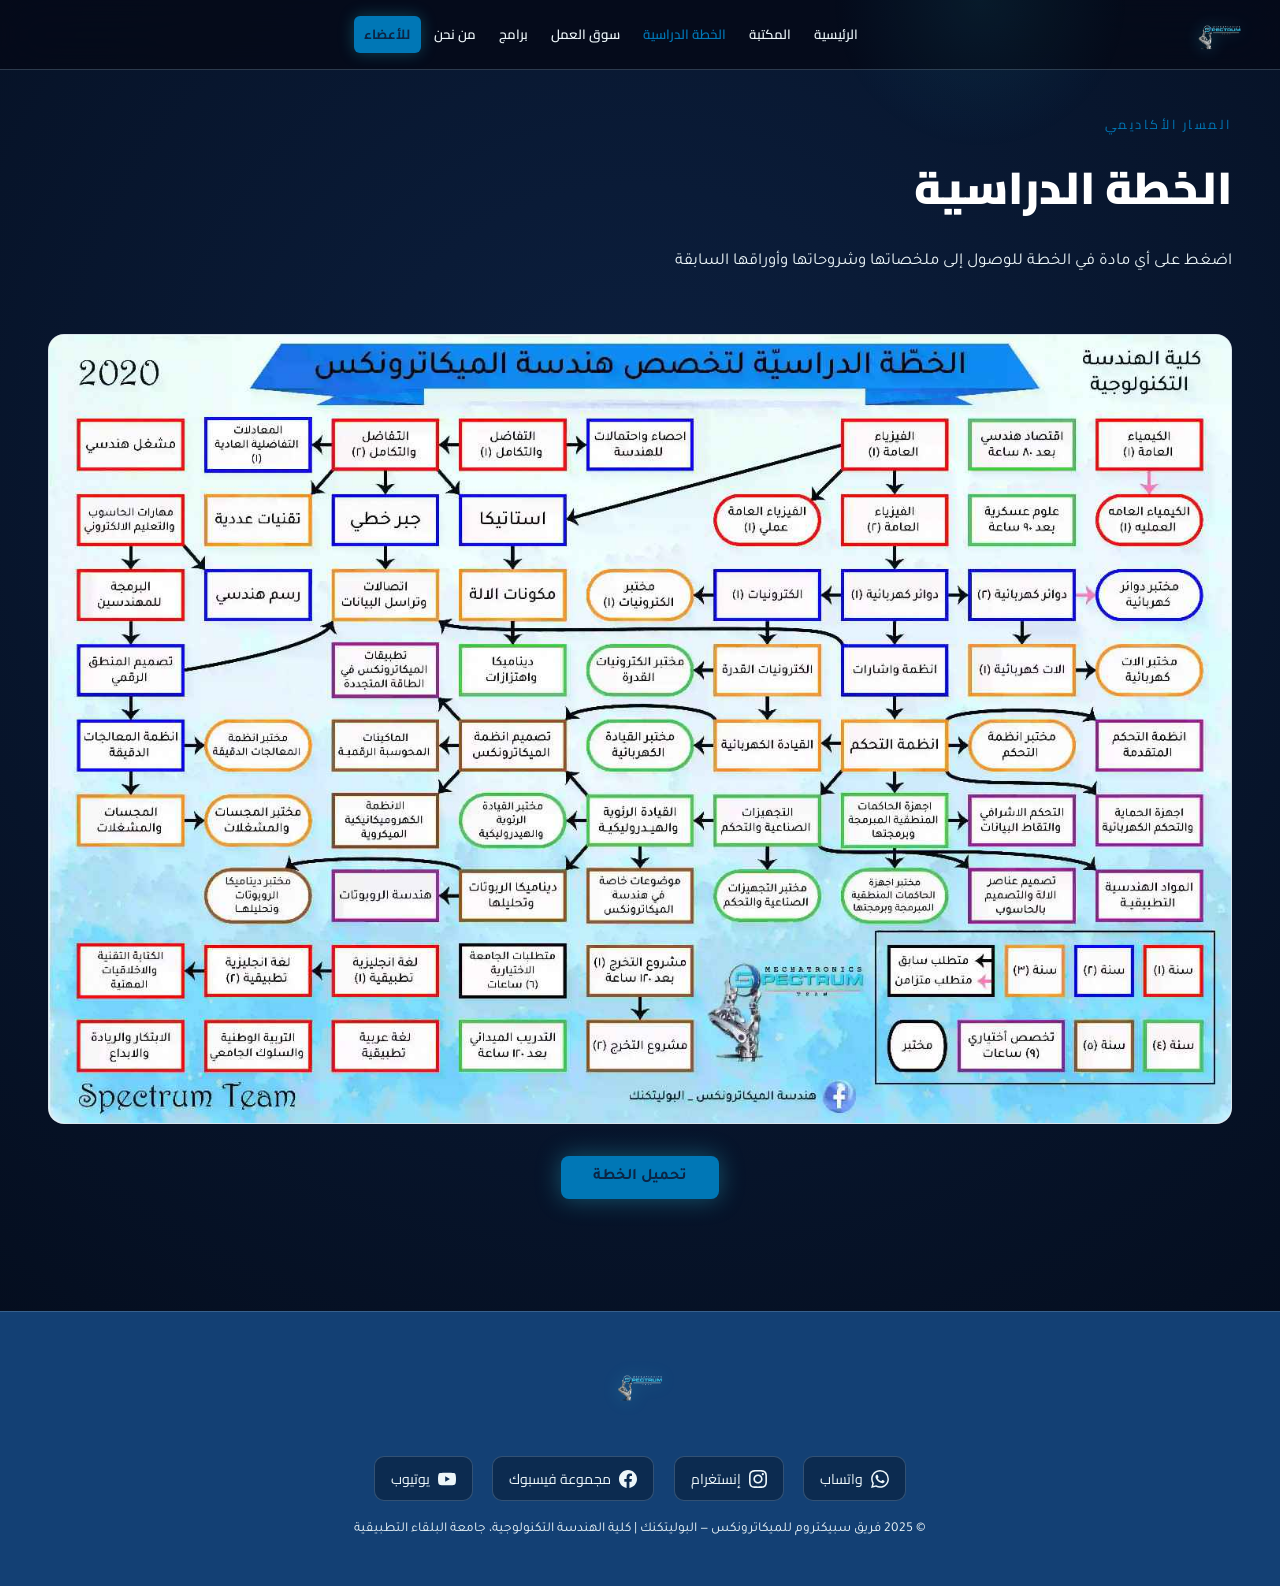
<file: plan.html>
<!DOCTYPE html>
<html lang="ar" dir="rtl">
<head>
<meta charset="UTF-8">
<meta name="viewport" content="width=device-width, initial-scale=1.0">
<title>الخطة الدراسية | سبيكتروم</title>
<!-- Favicon Link -->
<link rel="icon" type="image/x-icon" href="Favicon.ico">
<link rel="preconnect" href="https://fonts.googleapis.com">
<link href="https://fonts.googleapis.com/css2?family=Cairo:wght@300;400;600;700;900&family=Tajawal:wght@300;400;500;700&display=swap" rel="stylesheet">
<link rel="stylesheet" href="style.css">
</head>
<body>

<!-- CURSOR GLOW -->
<div id="cursor-glow"></div>

<!-- NAV -->
<nav id="navbar">
  <!-- Logo -->
  <div class="nav-logo">
    <img src="spectrum.png" alt="Spectrum Logo" onerror="this.style.display='none'; this.nextSibling.style.display='block'">
    <span style="display:none; font-family:'Cairo',sans-serif; font-weight:900; font-size:1.2rem; color:var(--cyan);">SPECTRUM</span>
  </div>

  <!-- Nav links -->
  <ul class="nav-links" id="navLinks">
    <li><a href="index.html" id="nav-home">الرئيسية</a></li>
    <li><a href="library.html" id="nav-library">المكتبة</a></li>
    <li><a href="plan.html" class="active" id="nav-plan">الخطة الدراسية</a></li>
   <li><a href="job-market.html" id="nav-articles">سوق العمل</a></li>
    <li><a href="software.html" id="nav-software">برامج</a></li>
    <li><a href="about.html" id="nav-about">من نحن</a></li>
    <!-- Embedded clone of the member button that only reveals on smaller phones -->
    <li class="mobile-member-li"><a href="https://spectrum.moodiy.club/login/index.php" target="_blank" class="btn-members">للأعضاء</a></li>
  </ul>

<div class="nav-members-wrap"></div>

  <!-- Hamburger Toggle -->
  <div class="hamburger" onclick="toggleMenu()" id="hamburger">
    <span></span><span></span><span></span>
  </div>
</nav>

<section id="plan-page">
  <div class="section-header reveal">
    <p class="section-eyebrow">المسار الأكاديمي</p>
    <h2 class="section-title">الخطة الدراسية</h2>
    <p class="section-desc">اضغط على أي مادة في الخطة للوصول إلى ملخصاتها وشروحاتها وأوراقها السابقة</p>
  </div>

  <div class="plan-img-wrap reveal" id="planImgWrap">
  <img src="studyplan.webp" id="planImg" class="plan-img" draggable="false">
  <div class="plan-hotspots" id="planHotspots"></div>
</div>

<div class="plan-actions reveal" style="text-align: center;">
  <a href="studyplan.webp" id="downloadPlanBtn" class="btn-primary" download="studyplan.webp">تحميل الخطة</a>
</div>
</section>


<!-- FOOTER -->
<footer>
  <img src="spectrum.png" alt="Spectrum" onerror="this.style.display='none'">
  <div class="footer-socials">
    <a href="https://wa.me/962781462863" target="_blank">
      <svg width="18" height="18" viewBox="0 0 24 24" fill="currentColor"><path d="M17.472 14.382c-.297-.149-1.758-.867-2.03-.967-.273-.099-.471-.148-.67.15-.197.297-.767.966-.94 1.164-.173.199-.347.223-.644.075-.297-.15-1.255-.463-2.39-1.475-.883-.788-1.48-1.761-1.653-2.059-.173-.297-.018-.458.13-.606.134-.133.298-.347.446-.52.149-.174.198-.298.298-.497.099-.198.05-.371-.025-.52-.075-.149-.669-1.612-.916-2.207-.242-.579-.487-.5-.669-.51-.173-.008-.371-.01-.57-.01-.198 0-.52.074-.792.372-.272.297-1.04 1.016-1.04 2.479 0 1.462 1.065 2.875 1.213 3.074.149.198 2.096 3.2 5.077 4.487.709.306 1.262.489 1.694.625.712.227 1.36.195 1.871.118.571-.085 1.758-.719 2.006-1.413.248-.694.248-1.289.173-1.413-.074-.124-.272-.198-.57-.347m-5.421 7.403h-.004a9.87 9.87 0 01-5.031-1.378l-.361-.214-3.741.982.998-3.648-.235-.374a9.86 9.86 0 01-1.51-5.26c.001-5.45 4.436-9.884 9.888-9.884 2.64 0 5.122 1.03 6.988 2.898a9.825 9.825 0 012.893 6.994c-.003 5.45-4.437 9.884-9.885 9.884m8.413-18.297A11.815 11.815 0 0012.05 0C5.495 0 .16 5.335.157 11.892c0 2.096.547 4.142 1.588 5.945L.057 24l6.305-1.654a11.882 11.882 0 005.683 1.448h.005c6.554 0 11.89-5.335 11.893-11.893a11.821 11.821 0 00-3.48-8.413z"/></svg>
      واتساب
    </a>
    <a href="https://www.instagram.com/spectrum_.team?utm_source=ig_web_button_share_sheet&igsh=ZDNlZDc0MzIxNw==" target="_blank">
      <svg width="18" height="18" viewBox="0 0 24 24" fill="currentColor"><path d="M12 2.163c3.204 0 3.584.012 4.85.07 3.252.148 4.771 1.691 4.919 4.919.058 1.265.069 1.645.069 4.849 0 3.205-.012 3.584-.069 4.849-.149 3.225-1.664 4.771-4.919 4.919-1.266.058-1.644.07-4.85.07-3.204 0-3.584-.012-4.849-.07-3.26-.149-4.771-1.699-4.919-4.92-.058-1.265-.07-1.644-.07-4.849 0-3.204.013-3.583.07-4.849.149-3.227 1.664-4.771 4.919-4.919 1.266-.057 1.645-.069 4.849-.069zm0-2.163c-3.259 0-3.667.014-4.947.072-4.358.2-6.78 2.618-6.98 6.98-.059 1.281-.073 1.689-.073 4.948 0 3.259.014 3.668.072 4.948.2 4.358 2.618 6.78 6.98 6.98 1.281.058 1.689.072 4.948.072 3.259 0 3.668-.014 4.948-.072 4.354-.2 6.782-2.618 6.979-6.98.059-1.28.073-1.689.073-4.948 0-3.259-.014-3.667-.072-4.947-.196-4.354-2.617-6.78-6.979-6.98-1.281-.059-1.69-.073-4.949-.073zm0 5.838c-3.403 0-6.162 2.759-6.162 6.162s2.759 6.163 6.162 6.163 6.162-2.759 6.162-6.163c0-3.403-2.759-6.162-6.162-6.162zm0 10.162c-2.209 0-4-1.79-4-4 0-2.209 1.791-4 4-4s4 1.791 4 4c0 2.21-1.791 4-4 4zm6.406-11.845c-.796 0-1.441.645-1.441 1.44s.645 1.44 1.441 1.44c.795 0 1.439-.645 1.439-1.44s-.644-1.44-1.439-1.44z"/></svg>
      إنستغرام
    </a>
    <a href="https://www.facebook.com/share/g/1GsxnkoGcF/" target="_blank">
      <svg width="18" height="18" viewBox="0 0 24 24" fill="currentColor"><path d="M24 12.073c0-6.627-5.373-12-12-12s-12 5.373-12 12c0 5.99 4.388 10.954 10.125 11.854v-8.385H7.078v-3.47h3.047V9.43c0-3.007 1.792-4.669 4.533-4.669 1.312 0 2.686.235 2.686.235v2.953H15.83c-1.491 0-1.956.925-1.956 1.874v2.25h3.328l-.532 3.47h-2.796v8.385C19.612 23.027 24 18.062 24 12.073z"/></svg>
      مجموعة فيسبوك
    </a>
    <a href="https://www.youtube.com/@MechatronicsSpectrum" target="_blank">
      <svg width="18" height="18" viewBox="0 0 24 24" fill="currentColor"><path d="M23.495 6.205a3.007 3.007 0 00-2.088-2.088c-1.87-.501-9.396-.501-9.396-.501s-7.507-.01-9.396.501A3.007 3.007 0 00.527 6.205a31.247 31.247 0 00-.522 5.805 31.247 31.247 0 00.522 5.783 3.007 3.007 0 002.088 2.088c1.868.502 9.396.502 9.396.502s7.506 0 9.396-.502a3.007 3.007 0 002.088-2.088 31.247 31.247 0 00.5-5.783 31.247 31.247 0 00-.5-5.805zM9.609 15.601V8.408l6.264 3.602z"/></svg>
      يوتيوب
    </a>
  </div>
  <p>© 2025 فريق سبيكتروم للميكاترونكس — البوليتكنك | كلية الهندسة التكنولوجية، جامعة البلقاء التطبيقية</p>
</footer>

<!-- ═══════════════ SUBJECT MODAL ═════════════════════════════════════════════════════════════════════════════════════════════════════════════════════════════════════════════════ -->
<div id="subjectModalOverlay" class="subject-modal-overlay" onclick="closeSubjectModal(event)">
  <div class="subject-modal" onclick="event.stopPropagation()">
    <button class="subject-modal-close" onclick="closeSubjectModal()">✕</button>

    <!-- Header: icon + title pushed to the RIGHT -->
    <div class="subject-modal-header">
      <div class="subject-header-text">
        <p class="subject-eyebrow">صفحة المادة</p>
        <h2 id="subjectTitle">اسم المادة</h2>
      </div>
      <div class="subject-title-icon" id="subjectTitleIcon">📖</div>
    </div>

    <div class="subject-modal-body">

      <!-- BOOKS -->
      <div class="subject-block" id="subjectBooksBlock">
        <div class="subject-block-title">📚 الكتب</div>
        <div id="subjectBooks" class="subject-books-grid"></div>
      </div>

      <!-- SUMMARIES -->
      <div class="subject-block" id="subjectSummariesBlock">
        <div class="subject-block-title">📕 ملخصات</div>
        <div id="subjectSummaries" class="subject-link-list"></div>
      </div>

      <!-- VIDEOS -->
      <div class="subject-block" id="subjectVideosBlock">
        <div class="subject-block-title">🎬 شروحات</div>
        <div id="subjectVideos" class="subject-link-list"></div>
      </div>

      <!-- PAST PAPERS: mid + final -->
<div class="subject-block" id="subjectPapersBlock">
        <div class="subject-block-title">📝اسئلة سنوات</div>
        <div class="subject-papers-grid">
          <div>
            <div class="subject-papers-col-title">ميد</div>
            <div id="subjectMid" class="subject-link-list"></div>
          </div>
          <div>
          <div class="subject-papers-col-title">فاينل</div>
            <div id="subjectFinal" class="subject-link-list"></div>
          </div>
        </div>
      </div>

    </div>
  </div>
</div>

<script src="script.js"></script>
<script src="plan.js"></script>
</body>
</html>
</file>
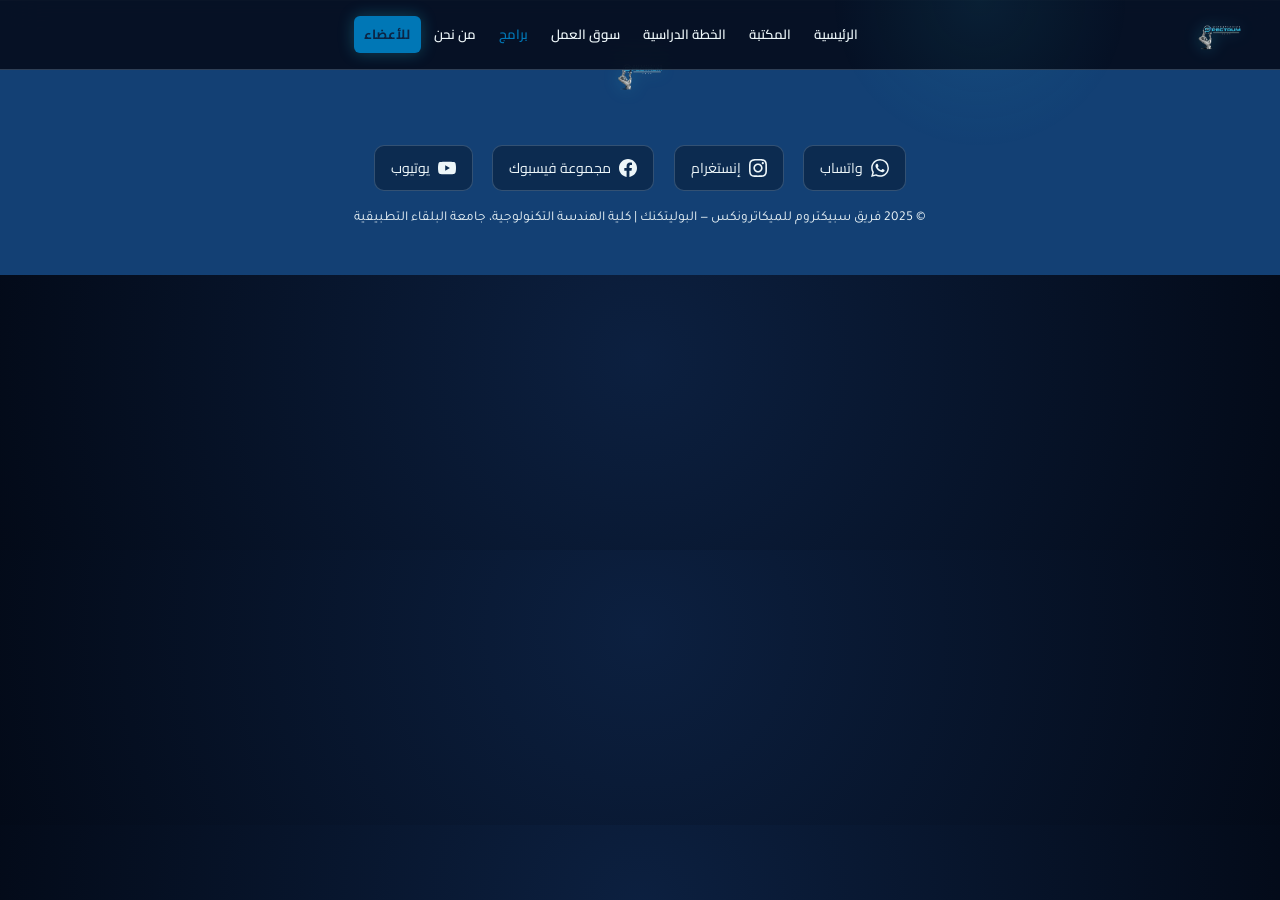
<file: software.html>
<!DOCTYPE html>
<html lang="ar" dir="rtl">
<head>
<meta charset="UTF-8">
<meta name="viewport" content="width=device-width, initial-scale=1.0">
<title>برامج هندسية | سبيكتروم</title>
<!-- Favicon Link -->
<link rel="icon" type="image/x-icon" href="Favicon.ico">
<link rel="preconnect" href="https://fonts.googleapis.com">
<link href="https://fonts.googleapis.com/css2?family=Cairo:wght@300;400;600;700;900&family=Tajawal:wght@300;400;500;700&display=swap" rel="stylesheet">
<link rel="stylesheet" href="style.css">
</head>
<body>

<!-- CURSOR GLOW -->
<div id="cursor-glow"></div>

<!-- NAV -->
<nav id="navbar">
  <!-- Logo -->
  <div class="nav-logo">
    <img src="spectrum.png" alt="Spectrum Logo" onerror="this.style.display='none'; this.nextSibling.style.display='block'">
    <span style="display:none; font-family:'Cairo',sans-serif; font-weight:900; font-size:1.2rem; color:var(--cyan);">SPECTRUM</span>
  </div>

  <!-- Nav links -->
  <ul class="nav-links" id="navLinks">
    <li><a href="index.html" id="nav-home">الرئيسية</a></li>
    <li><a href="library.html" id="nav-library">المكتبة</a></li>
    <li><a href="plan.html" id="nav-plan">الخطة الدراسية</a></li>
   <li><a href="job-market.html" id="nav-articles">سوق العمل</a></li>
    <li><a href="software.html" class="active" id="nav-software">برامج</a></li>
    <li><a href="about.html" id="nav-about">من نحن</a></li>
    <!-- Embedded clone of the member button that only reveals on smaller phones -->
    <li class="mobile-member-li"><a href="https://spectrum.moodiy.club/login/index.php" target="_blank" class="btn-members">للأعضاء</a></li>
  </ul>

<div class="nav-members-wrap"></div>

  <!-- Hamburger Toggle -->
  <div class="hamburger" onclick="toggleMenu()" id="hamburger">
    <span></span><span></span><span></span>
  </div>
</nav>

</section>


<!-- FOOTER -->
<footer>
  <img src="spectrum.png" alt="Spectrum" onerror="this.style.display='none'">
  <div class="footer-socials">
    <a href="https://wa.me/962781462863" target="_blank">
      <svg width="18" height="18" viewBox="0 0 24 24" fill="currentColor"><path d="M17.472 14.382c-.297-.149-1.758-.867-2.03-.967-.273-.099-.471-.148-.67.15-.197.297-.767.966-.94 1.164-.173.199-.347.223-.644.075-.297-.15-1.255-.463-2.39-1.475-.883-.788-1.48-1.761-1.653-2.059-.173-.297-.018-.458.13-.606.134-.133.298-.347.446-.52.149-.174.198-.298.298-.497.099-.198.05-.371-.025-.52-.075-.149-.669-1.612-.916-2.207-.242-.579-.487-.5-.669-.51-.173-.008-.371-.01-.57-.01-.198 0-.52.074-.792.372-.272.297-1.04 1.016-1.04 2.479 0 1.462 1.065 2.875 1.213 3.074.149.198 2.096 3.2 5.077 4.487.709.306 1.262.489 1.694.625.712.227 1.36.195 1.871.118.571-.085 1.758-.719 2.006-1.413.248-.694.248-1.289.173-1.413-.074-.124-.272-.198-.57-.347m-5.421 7.403h-.004a9.87 9.87 0 01-5.031-1.378l-.361-.214-3.741.982.998-3.648-.235-.374a9.86 9.86 0 01-1.51-5.26c.001-5.45 4.436-9.884 9.888-9.884 2.64 0 5.122 1.03 6.988 2.898a9.825 9.825 0 012.893 6.994c-.003 5.45-4.437 9.884-9.885 9.884m8.413-18.297A11.815 11.815 0 0012.05 0C5.495 0 .16 5.335.157 11.892c0 2.096.547 4.142 1.588 5.945L.057 24l6.305-1.654a11.882 11.882 0 005.683 1.448h.005c6.554 0 11.89-5.335 11.893-11.893a11.821 11.821 0 00-3.48-8.413z"/></svg>
      واتساب
    </a>
    <a href="https://www.instagram.com/spectrum_.team?utm_source=ig_web_button_share_sheet&igsh=ZDNlZDc0MzIxNw==" target="_blank">
      <svg width="18" height="18" viewBox="0 0 24 24" fill="currentColor"><path d="M12 2.163c3.204 0 3.584.012 4.85.07 3.252.148 4.771 1.691 4.919 4.919.058 1.265.069 1.645.069 4.849 0 3.205-.012 3.584-.069 4.849-.149 3.225-1.664 4.771-4.919 4.919-1.266.058-1.644.07-4.85.07-3.204 0-3.584-.012-4.849-.07-3.26-.149-4.771-1.699-4.919-4.92-.058-1.265-.07-1.644-.07-4.849 0-3.204.013-3.583.07-4.849.149-3.227 1.664-4.771 4.919-4.919 1.266-.057 1.645-.069 4.849-.069zm0-2.163c-3.259 0-3.667.014-4.947.072-4.358.2-6.78 2.618-6.98 6.98-.059 1.281-.073 1.689-.073 4.948 0 3.259.014 3.668.072 4.948.2 4.358 2.618 6.78 6.98 6.98 1.281.058 1.689.072 4.948.072 3.259 0 3.668-.014 4.948-.072 4.354-.2 6.782-2.618 6.979-6.98.059-1.28.073-1.689.073-4.948 0-3.259-.014-3.667-.072-4.947-.196-4.354-2.617-6.78-6.979-6.98-1.281-.059-1.69-.073-4.949-.073zm0 5.838c-3.403 0-6.162 2.759-6.162 6.162s2.759 6.163 6.162 6.163 6.162-2.759 6.162-6.163c0-3.403-2.759-6.162-6.162-6.162zm0 10.162c-2.209 0-4-1.79-4-4 0-2.209 1.791-4 4-4s4 1.791 4 4c0 2.21-1.791 4-4 4zm6.406-11.845c-.796 0-1.441.645-1.441 1.44s.645 1.44 1.441 1.44c.795 0 1.439-.645 1.439-1.44s-.644-1.44-1.439-1.44z"/></svg>
      إنستغرام
    </a>
    <a href="https://www.facebook.com/share/g/1GsxnkoGcF/" target="_blank">
      <svg width="18" height="18" viewBox="0 0 24 24" fill="currentColor"><path d="M24 12.073c0-6.627-5.373-12-12-12s-12 5.373-12 12c0 5.99 4.388 10.954 10.125 11.854v-8.385H7.078v-3.47h3.047V9.43c0-3.007 1.792-4.669 4.533-4.669 1.312 0 2.686.235 2.686.235v2.953H15.83c-1.491 0-1.956.925-1.956 1.874v2.25h3.328l-.532 3.47h-2.796v8.385C19.612 23.027 24 18.062 24 12.073z"/></svg>
      مجموعة فيسبوك
    </a>
    <a href="https://www.youtube.com/@MechatronicsSpectrum" target="_blank">
      <svg width="18" height="18" viewBox="0 0 24 24" fill="currentColor"><path d="M23.495 6.205a3.007 3.007 0 00-2.088-2.088c-1.87-.501-9.396-.501-9.396-.501s-7.507-.01-9.396.501A3.007 3.007 0 00.527 6.205a31.247 31.247 0 00-.522 5.805 31.247 31.247 0 00.522 5.783 3.007 3.007 0 002.088 2.088c1.868.502 9.396.502 9.396.502s7.506 0 9.396-.502a3.007 3.007 0 002.088-2.088 31.247 31.247 0 00.5-5.783 31.247 31.247 0 00-.5-5.805zM9.609 15.601V8.408l6.264 3.602z"/></svg>
      يوتيوب
    </a>
  </div>
  <p>© 2025 فريق سبيكتروم للميكاترونكس — البوليتكنك | كلية الهندسة التكنولوجية، جامعة البلقاء التطبيقية</p>
</footer>


<script src="script.js"></script>

</body>
</html>
</file>
<file: style.css>
:root {
  --navy: #0b2545;               /* أزرق هندسي عميق متناسق مع النالفبار */
  --navy2: #134074;              /* أزرق متوسط ناعم */
  --navy3: #8da9c4;              /* تدرج هادئ خفيف */
  --cyan: #0077b6;               /* أزرق حيوي متناسق */
  --cyan2: #90e0ef;              /* سماوي فاتح رايق */
  --cyan-glow: rgba(0, 119, 182, 0.2);
  --white: #ffffff;
  --white2: #edf6f9;
  --coral: #0077b6;
  --glass: rgba(11, 37, 69, 0.75);
  --glass-border: rgba(141, 169, 196, 0.3);
}
* { margin: 0; padding: 0; box-sizing: border-box; }
html { scroll-behavior: smooth; }

body {
  font-family: 'Tajawal', sans-serif;
  background-color: #050d1a;
  background-image: radial-gradient(circle at 50% 30%, #0c2040 0%, #030a18 100%);
  color: #ffffff;
  direction: rtl;
  overflow-x: hidden;
}
/* ─── CURSOR GLOW ─── */
#cursor-glow {
    position: fixed;
    width: 300px; height: 300px;
    border-radius: 50%;
    pointer-events: none;   /* ✅ never blocks the grid */
    z-index: 9999;
    transform: translate(-50%, -50%);
    background: radial-gradient(circle, rgba(41,184,216,0.09) 0%, rgba(41,184,216,0.03) 45%, transparent 70%);
    transition: left 0.03s linear, top 0.03s linear;
    mix-blend-mode: screen;
}

/* ─── NAVBAR ─── */
nav {
    position: fixed; top: 0; right: 0; left: 0; z-index: 1000;
    display: flex;
    justify-content: space-between;
    align-items: center;
    padding: 0 2rem;
    height: 70px;
    background: rgba(5, 10, 24, 0.85);
    backdrop-filter: blur(20px);
    border-bottom: 1px solid var(--glass-border);
    transition: all 0.3s ease;
}
nav.scrolled {
    height: 60px;
    background: rgba(5, 10, 24, 0.97);
}
.nav-logo { display: flex; align-items: center; }
.nav-logo img {
    height: 48px;
    object-fit: contain;
    filter: drop-shadow(0 0 8px rgba(41,184,216,0.4));
}
.nav-links {
    display: flex; align-items: center; gap: 0.15rem;
    list-style: none;
}
.nav-links a {
    color: var(--white2);
    text-decoration: none;
    font-family: 'Cairo', sans-serif;
    font-size: 0.83rem;
    font-weight: 600;
    padding: 0.4rem 0.65rem;
    border-radius: 6px;
    transition: color 0.2s, background 0.2s;
    white-space: nowrap;
}
.nav-links a:hover { color: var(--cyan); background: var(--cyan-glow); }
.nav-links a.active { color: var(--cyan); }

.nav-members-wrap { display: flex; align-items: center; }
.btn-members {
    background: var(--cyan);
    color: var(--navy) !important;
    font-family: 'Cairo', sans-serif;
    font-weight: 700 !important;
    font-size: 0.9rem;
    border-radius: 8px;
    padding: 0.5rem 1.2rem;
    text-decoration: none;
    transition: background 0.2s, box-shadow 0.2s;
    box-shadow: 0 0 16px rgba(41,184,216,0.3);
    white-space: nowrap;
    display: inline-block;
}
.btn-members:hover {
    background: var(--cyan2) !important;
    box-shadow: 0 0 24px rgba(41,184,216,0.5) !important;
}
.hamburger {
    display: none;
    flex-direction: column;
    gap: 5px;
    cursor: pointer;
    z-index: 1001;
}
.hamburger span {
    width: 24px; height: 2px;
    background: var(--white);
    border-radius: 2px;
    transition: 0.3s;
}
.hamburger.open span:nth-child(1) { transform: rotate(45deg) translate(5px, 5px); }
.hamburger.open span:nth-child(2) { opacity: 0; }
.hamburger.open span:nth-child(3) { transform: rotate(-45deg) translate(5px, -5px); }

/* ─── GRID SECTION (HOME) ─── */
.grid-section {
    position: relative;
    width: 100%;
    height: 100vh;
    overflow: hidden;
    background: var(--navy);
}

/* 3D viewport */
.perspective-bg {
    position: absolute;
    inset: 0;
    perspective: 2000px;
    overflow: hidden;
    z-index: 0;
}

/* Rotated grid */
.grid-container {
    position: absolute;
    left: 50%;
    top: 50%;
    width: 80rem;
    aspect-ratio: 1 / 1;
    display: grid;
    /* adjusted transform for better hover coverage */
    transform: translate(-50%, -50%)
               rotateX(25deg)
               rotateY(-3deg)
               rotateZ(15deg)
               scale(1);
    transform-style: preserve-3d;
}

/* Individual tiles (created by JS) */
.grid-tile {
  border: 1px solid var(--glass-border);
  background: transparent;
  /* faster transition – feels instantaneous */
  transition: background-color 0.1s ease-out;
  /* remove will-change – it hurts performance with thousands of tiles */
  will-change: auto;
  pointer-events: auto;
}

.grid-tile:hover {
  transition-duration: 0s;   /* instantly turn on */
  background-color: var(--cyan-glow);
}

/* Fade the edges of the grid */
.grid-fade {
    position: absolute;
    inset: 0;
    pointer-events: none;   /* ✅ never blocks */
    z-index: 1;
    background: radial-gradient(
        circle,
        transparent 15%,
        var(--navy) 85%
    );
}

/* Content layer (text + buttons) */
.section-content {
    position: relative;
    z-index: 2;
    display: flex;
    flex-direction: column;
    align-items: center;
    justify-content: center;
    height: 100vh;
    text-align: center;
    color: var(--white);
    pointer-events: none;   /* ✅ let clicks/hovers pass to grid */
}

/* Re-enable pointer events ONLY on interactive elements */
.section-content a,
.section-content button,
.section-content .btn-primary,
.section-content .btn-outline {
    pointer-events: auto;
}

/* Typography (your original sizes) */
.content-eyebrow {
    font-size: 1.2rem;
    letter-spacing: 2px;
    margin-bottom: 1rem;
    color: var(--cyan);
}
.content-title {
    font-size: 3.5rem;
    font-weight: bold;
    margin-bottom: 1rem;
    color: var(--white);
    text-shadow: 0 0 40px rgba(41,184,216,0.25);
}
.content-title span { color: var(--cyan); }
.content-sub {
    font-size: 1.25rem;
    max-width: 600px;
    margin-bottom: 2rem;
    color: var(--white2);
    line-height: 1.8;
}
.content-cta {
    display: flex;
    gap: 1rem;
    flex-wrap: wrap;
    justify-content: center;
    margin-top: -25px;
}

/* Buttons */
.btn-primary, .btn-outline {
    padding: 0.75rem 2rem;
    border-radius: 0.5rem;
    text-decoration: none;
    font-weight: 600;
    transition: background 0.2s, border-color 0.2s;
}
.btn-primary {
    background: var(--cyan);
    color: var(--navy);
    box-shadow: 0 0 24px rgba(41,184,216,0.4);
}
.btn-primary:hover { background: var(--cyan2); }
.btn-outline {
    border: 2px solid var(--cyan);
    color: var(--cyan);
    background: transparent;
}
.btn-outline:hover {
    background: var(--cyan-glow);
    color: var(--white);
}

/* Scroll hint */
.scroll-hint {
    position: absolute;
    bottom: 2rem;
    left: 50%;
    transform: translateX(-50%);
    z-index: 2;
    color: var(--white2);
    font-size: 0.9rem;
    letter-spacing: 2px;
    pointer-events: none;   /* ✅ never blocks the grid */
    animation: bounce 2s infinite;
}
.scroll-hint::after {
    content: '';
    width: 1px; height: 50px;
    background: linear-gradient(to bottom, var(--cyan), transparent);
    display: block;
    margin-top: 6px;
}
@keyframes bounce {
    0%,100% { transform: translateX(-50%) translateY(0); }
    50%     { transform: translateX(-50%) translateY(6px); }
}

/* ─── HERO (OLD, NOT USED ON HOME, BUT KEPT FOR OTHER PAGES) ─── */
#hero {
    position: relative;
    height: 100vh;
    display: flex; align-items: center; justify-content: center;
    overflow: hidden;
}
#hero-video {
    position: absolute; inset: 0;
    width: 100%; height: 100%;
    object-fit: cover;
    opacity: 0.55;
    z-index: 0;
}
.hero-overlay {
    position: absolute; inset: 0;
    background: linear-gradient(to bottom, rgba(5,10,24,0.3) 0%, rgba(5,10,24,0.5) 60%, var(--navy) 100%);
    z-index: 1;
}
.hero-content {
  position: relative; 
  z-index: 2;
  text-align: center;
  padding: 0 1.5rem;
  animation: fadeUp 1s ease both;
  animation-delay: 0.3s;
}
@keyframes fadeUp {
    from { opacity:0; transform:translateY(30px); }
    to   { opacity:1; transform:translateY(0); }
}
.hero-eyebrow {
    font-family: 'Cairo', sans-serif;
    font-size: 0.85rem;
    letter-spacing: 0.25em;
    text-transform: uppercase;
    color: var(--cyan);
    margin-bottom: 1rem;
}
.hero-title {
    font-family: 'Cairo', sans-serif;
    font-size: clamp(2.8rem, 7vw, 5.5rem);
    font-weight: 900;
    line-height: 1.1;
    color: #fff;
    text-shadow: 0 0 40px rgba(41,184,216,0.25);
    margin-bottom: 1.2rem;
}
.hero-title span { color: var(--cyan); }
.hero-sub {
    font-size: clamp(1rem, 2.5vw, 1.25rem);
    color: var(--white2);
    max-width: 560px; margin: 0 auto 2.5rem;
    line-height: 1.8;
}
.content-cta {
  display: inline-flex;
  gap: 1rem;
  flex-wrap: wrap;
  justify-content: center;
  margin-top: -25px;
}
/* ─── SECTIONS (GENERAL) ─── */
section { padding: 7rem 3rem; }
.section-eyebrow {
    font-family: 'Cairo', sans-serif;
    font-size: 0.8rem;
    letter-spacing: 0.2em;
    text-transform: uppercase;
    color: var(--cyan);
    margin-bottom: 0.6rem;
}
.section-title {
    font-family: 'Cairo', sans-serif;
    font-size: clamp(1.8rem, 4vw, 2.8rem);
    font-weight: 900;
    color: #fff;
    margin-bottom: 1rem;
}
.section-desc {
    color: var(--white2);
    font-size: 1.05rem;
    line-height: 1.9;
    max-width: 580px;
}
.section-header { margin-bottom: 3.5rem; }

/* ─── STATS BAR ─── */
#stats-bar {
    background: var(--navy2);
    padding: 3rem;
    border-top: 1px solid var(--glass-border);
    border-bottom: 1px solid var(--glass-border);
    display: grid;
    grid-template-columns: repeat(auto-fit, minmax(160px, 1fr));
    gap: 2rem;
    text-align: center;
}
.stat-item .stat-num {
    font-family: 'Cairo', sans-serif;
    font-size: 2.6rem;
    font-weight: 900;
    color: var(--cyan);
    line-height: 1;
}
.stat-item .stat-label {
    font-size: 0.9rem;
    color: var(--white2);
    margin-top: 0.4rem;
}

/* ─── GRID CARDS ─── */
.cards-grid {
    display: grid;
    grid-template-columns: repeat(auto-fill, minmax(280px, 1fr));
    gap: 1.5rem;
}
.card {
    background: var(--glass);
    border: 1px solid var(--glass-border);
    border-radius: 16px;
    padding: 2rem;
    transition: transform 0.25s, box-shadow 0.25s, border-color 0.25s;
    cursor: default;
}
.card:hover {
    transform: translateY(-5px);
    box-shadow: 0 12px 40px rgba(41,184,216,0.12);
    border-color: rgba(41,184,216,0.4);
}
.card-icon {
    width: 52px; height: 52px;
    background: var(--cyan-glow);
    border: 1px solid var(--glass-border);
    border-radius: 12px;
    display: flex; align-items: center; justify-content: center;
    font-size: 1.5rem;
    margin-bottom: 1.2rem;
}
.card h3 {
    font-family: 'Cairo', sans-serif;
    font-size: 1.15rem;
    font-weight: 700;
    color: #fff;
    margin-bottom: 0.6rem;
}
.card p { font-size: 0.92rem; color: var(--white2); line-height: 1.8; }
.card-tag {
    display: inline-block;
    margin-top: 1rem;
    font-size: 0.75rem;
    background: var(--cyan-glow);
    border: 1px solid var(--glass-border);
    color: var(--cyan);
    padding: 0.25rem 0.75rem;
    border-radius: 20px;
    font-family: 'Cairo', sans-serif;
}

/* ─── QUICK LINKS (HOME) ─── */
.quick-links-grid {
    display: grid;
    grid-template-columns: repeat(auto-fill, minmax(220px, 1fr));
    gap: 1.2rem;
}
.qlink {
    background: var(--glass);
    border: 1px solid var(--glass-border);
    border-radius: 14px;
    padding: 1.8rem 1.5rem;
    text-decoration: none;
    display: flex; align-items: center; gap: 1rem;
    transition: all 0.25s;
    cursor: pointer;
}
.qlink:hover {
    border-color: rgba(41,184,216,0.5);
    background: rgba(41,184,216,0.06);
    transform: translateY(-3px);
}
.qlink-icon { font-size: 1.8rem; flex-shrink: 0; }
.qlink-text { font-family: 'Cairo', sans-serif; font-size: 1rem; font-weight: 700; color: var(--white); }
.qlink-sub { font-size: 0.8rem; color: var(--white2); margin-top: 0.2rem; }

  /* ─── TABLE (Study Plan) ─── */
  .plan-table {
    width: 100%;
    border-collapse: collapse;
    font-size: 0.92rem;
  }
  .plan-table th {
    background: var(--navy3);
    color: var(--cyan);
    font-family: 'Cairo', sans-serif;
    font-weight: 700;
    padding: 1rem 1.2rem;
    text-align: right;
    border-bottom: 2px solid var(--glass-border);
  }
  .plan-table td {
    padding: 0.85rem 1.2rem;
    border-bottom: 1px solid rgba(255,255,255,0.05);
    color: var(--white2);
  }
  .plan-table tr:hover td { background: rgba(41,184,216,0.04); color: var(--white); }
  .plan-table .badge {
    display: inline-block;
    padding: 0.2rem 0.65rem;
    border-radius: 6px;
    font-size: 0.75rem;
    font-family: 'Cairo', sans-serif;
  }
  .badge-core { background: rgba(41,184,216,0.15); color: var(--cyan); }
  .badge-elec { background: rgba(255,107,107,0.12); color: var(--coral); }
  .badge-free { background: rgba(100,255,150,0.12); color: #6dffaa; }

  /* ─── PLAN IMAGE + HOTSPOTS ─── */
  .plan-img-wrap {
    position: relative;
    width: 100%;
    max-width: 1400px;
    margin: 0 auto;
    border-radius: 16px;
    overflow: hidden;
    border: 1px solid var(--glass-border);
    background: #fff;
  }
  .plan-img { display: block; width: 100%; height: auto; user-select: none; }
  .plan-hotspots { position: absolute; inset: 0; }
  .plan-hotspot {
    position: absolute;
    cursor: pointer;
    border-radius: 6px;
    border: 2px solid transparent;
    background: rgba(41,184,216,0);
    transition: background 0.15s, border-color 0.15s;
  }
  .plan-hotspot:hover {
    background: rgba(41,184,216,0.22);
    border-color: var(--cyan);
  }
  .plan-hotspot.link-type:hover { background: rgba(41,184,216,0.22); border-color: var(--cyan); }
  .plan-hotspot.subject-type:hover { background: rgba(255,107,107,0.18); border-color: var(--coral); }
  .calib-mode .plan-hotspot { border-color: rgba(255,107,107,0.6); background: rgba(255,107,107,0.08); }

  .plan-actions {
    display: flex; gap: 1rem; justify-content: center; flex-wrap: wrap;
    margin-top: 2rem;
  }
  .calib-readout {
    text-align: center; margin-top: 1rem; font-family: monospace;
    color: var(--cyan); font-size: 0.85rem;
  }

  /* ─── SUBJECT MODAL ─── */
  .subject-modal-overlay {
    position: fixed; inset: 0; z-index: 2000;
    background: rgba(5,10,24,0.85);
    backdrop-filter: blur(6px);
    display: none;
    align-items: center; justify-content: center;
    padding: 1.5rem;
  }
  .subject-modal-overlay.open { display: flex; }
  .subject-modal {
    position: relative;
    background: var(--navy2);
    border: 1px solid var(--glass-border);
    border-radius: 18px;
    max-width: 820px; width: 100%;
    max-height: 88vh; overflow-y: auto;
    padding: 2rem;
    box-shadow: 0 0 60px rgba(41,184,216,0.15);
  }
  .subject-modal-close {
    position: absolute; top: 1rem; left: 1rem;
    background: var(--glass); border: 1px solid var(--glass-border);
    color: var(--white); width: 36px; height: 36px; border-radius: 50%;
    cursor: pointer; font-size: 1rem;
    display: flex; align-items: center; justify-content: center;
    transition: all 0.2s;
  }
  .subject-modal-close:hover { color: var(--cyan); border-color: var(--cyan); }

  /* Header: title on the RIGHT, close btn on the LEFT (RTL layout) */
  .subject-modal-header {
    display: flex; align-items: center; justify-content: flex-end;
    gap: 1rem;
    margin-bottom: 1.5rem; padding-bottom: 1.2rem;
    border-bottom: 1px solid var(--glass-border);
  }
  .subject-header-text { text-align: right; }
  .subject-eyebrow {
    font-family: 'Cairo', sans-serif; font-size: 0.72rem; letter-spacing: 0.15em;
    color: var(--cyan); margin-bottom: 0.25rem; text-transform: uppercase;
  }
  #subjectTitle {
    font-family: 'Cairo', sans-serif; font-size: 1.5rem; font-weight: 900; color: var(--white);
  }
  .subject-title-icon {
    width: 52px; height: 52px; border-radius: 14px;
    background: var(--cyan-glow); border: 1px solid var(--glass-border);
    display: flex; align-items: center; justify-content: center;
    font-size: 1.6rem; flex-shrink: 0;
  }

  /* Section blocks */
  .subject-block { margin-bottom: 1.8rem; }
  .subject-block-title {
    font-family: 'Cairo', sans-serif; font-size: 0.95rem; font-weight: 700;
    color: var(--cyan); margin-bottom: 0.85rem;
    display: flex; align-items: center; gap: 0.5rem;
  }

  /* BOOKS: grid of clickable cover mockups */
  .subject-books-grid {
    display: grid;
    grid-template-columns: repeat(auto-fill, minmax(110px, 1fr));
    gap: 1rem;
  }
  .subject-book-card {
    display: flex; flex-direction: column; align-items: center; gap: 0.5rem;
    text-decoration: none; cursor: pointer;
    transition: transform 0.2s;
  }
  .subject-book-card:hover { transform: translateY(-4px); }
  .subject-book-cover {
    width: 100%; aspect-ratio: 3/4;
    border-radius: 8px; overflow: hidden;
    border: 1px solid var(--glass-border);
    background: linear-gradient(135deg, var(--navy3), var(--navy2));
    display: flex; align-items: center; justify-content: center;
    position: relative;
    box-shadow: 3px 4px 14px rgba(0,0,0,0.45);
    transition: box-shadow 0.2s, border-color 0.2s;
  }
  .subject-book-card:hover .subject-book-cover {
    box-shadow: 4px 6px 22px rgba(41,184,216,0.3);
    border-color: rgba(41,184,216,0.5);
  }
  .subject-book-cover img {
    width: 100%; height: 100%; object-fit: cover;
  }
  /* Fallback placeholder when no image */
  .subject-book-cover-placeholder {
    display: flex; flex-direction: column; align-items: center; justify-content: center;
    width: 100%; height: 100%; gap: 0.3rem; padding: 0.5rem;
  }
  .subject-book-cover-placeholder span:first-child { font-size: 2rem; }
  .subject-book-cover-placeholder span:last-child {
    font-family: 'Cairo', sans-serif; font-size: 0.62rem; color: var(--white2);
    text-align: center; line-height: 1.3;
  }
  .subject-book-label {
    font-family: 'Cairo', sans-serif; font-size: 0.75rem; color: var(--white2);
    text-align: center; line-height: 1.4;
  }

  /* Simple link list (summaries, videos, papers) */
  .subject-link-list { display: flex; flex-direction: column; gap: 0.45rem; }
  .subject-link-item {
    display: flex; align-items: center; gap: 0.6rem;
    color: var(--white); text-decoration: none;
    font-family: 'Cairo', sans-serif; font-size: 0.9rem;
    padding: 0.5rem 0.75rem; border-radius: 8px;
    transition: background 0.15s, color 0.15s;
  }
  .subject-link-item:hover { background: var(--cyan-glow); color: var(--cyan); }
  .subject-link-item .link-arrow { color: var(--cyan); font-size: 0.75rem; margin-right: auto; }
  .subject-list-empty { color: var(--white2); font-size: 0.82rem; padding: 0.3rem 0; }

  /* Past papers: mid + final side by side */
  .subject-papers-grid {
    display: grid; grid-template-columns: 1fr 1fr; gap: 1.5rem;
  }
  .subject-papers-col-title {
    font-family: 'Cairo', sans-serif; font-weight: 700; font-size: 0.82rem;
    color: var(--white2); margin-bottom: 0.6rem;
    padding-bottom: 0.4rem; border-bottom: 1px solid var(--glass-border);
  }

  @media (max-width: 600px) {
    .subject-papers-grid { grid-template-columns: 1fr; }
    .subject-books-grid { grid-template-columns: repeat(auto-fill, minmax(90px, 1fr)); }
  }

  /* ─── ARTICLE CARD ─── */
  .article-card {
    background: var(--glass);
    border: 1px solid var(--glass-border);
    border-radius: 16px;
    overflow: hidden;
    transition: all 0.25s;
  }
  .article-card:hover { transform:translateY(-5px); box-shadow:0 12px 40px rgba(41,184,216,0.12); border-color:rgba(41,184,216,0.4); }
  .article-img {
    height: 180px;
    background: linear-gradient(135deg, var(--navy3) 0%, var(--navy2) 100%);
    display: flex; align-items: center; justify-content: center;
    font-size: 3rem;
    border-bottom: 1px solid var(--glass-border);
  }
  .article-body { padding: 1.5rem; }
  .article-body h3 { font-family: 'Cairo', sans-serif; font-size: 1.05rem; font-weight: 700; color: #fff; margin-bottom: 0.5rem; }
  .article-body p { font-size: 0.88rem; color: var(--white2); line-height: 1.75; }
  .article-meta { margin-top: 1rem; display: flex; gap: 0.75rem; align-items: center; flex-wrap: wrap; }
  .article-meta span { font-size: 0.75rem; color: var(--white2); }
  .article-meta .tag { background: var(--cyan-glow); color: var(--cyan); border: 1px solid var(--glass-border); padding: 0.2rem 0.65rem; border-radius: 20px; font-family: 'Cairo', sans-serif; }

  /* ─── ABOUT ─── */
  .about-split {
    display: grid;
    grid-template-columns: 1fr 1fr;
    gap: 4rem;
    align-items: center;
  }
  .about-visual {
    background: var(--glass);
    border: 1px solid var(--glass-border);
    border-radius: 20px;
    padding: 3rem;
    display: flex; align-items: center; justify-content: center;
    min-height: 340px;
    position: relative;
    overflow: hidden;
  }
  .about-visual img { max-width: 100%; max-height: 280px; object-fit: contain; filter: drop-shadow(0 0 30px rgba(41,184,216,0.3)); }
  .about-visual::before {
    content: '';
    position: absolute; inset: 0;
    background: radial-gradient(ellipse at center, rgba(41,184,216,0.08) 0%, transparent 70%);
  }
  .about-text .section-desc { max-width: 100%; }
  .team-values {
    margin-top: 2rem;
    display: grid; grid-template-columns: 1fr 1fr; gap: 1rem;
  }
  .value-item {
    display: flex; gap: 0.75rem; align-items: flex-start;
  }
  .value-dot {
    width: 8px; height: 8px; border-radius: 50%; background: var(--cyan);
    margin-top: 7px; flex-shrink: 0;
    box-shadow: 0 0 8px var(--cyan);
  }
  .value-label { font-family: 'Cairo', sans-serif; font-size: 0.9rem; font-weight: 600; color: var(--white); }
  .value-sub { font-size: 0.8rem; color: var(--white2); }

  /* ─── FOOTER ─── */
  footer {
    background: var(--navy2);
    border-top: 1px solid var(--glass-border);
    padding: 3rem;
    text-align: center;
  }
  footer img { height: 50px; margin-bottom: 1rem; filter: drop-shadow(0 0 8px rgba(41,184,216,0.3)); }
  footer p { color: var(--white2); font-size: 0.85rem; margin-top: 1.2rem; }
  .footer-socials { display: flex; justify-content: center; gap: 1.2rem; margin: 1.4rem 0 0.5rem; flex-wrap: wrap; }
  .footer-socials a {
    display: flex; align-items: center; gap: 0.5rem;
    color: var(--white2); text-decoration: none;
    font-family: 'Cairo', sans-serif; font-size: 0.88rem;
    background: var(--glass); border: 1px solid var(--glass-border);
    border-radius: 10px; padding: 0.55rem 1rem;
    transition: color 0.2s, border-color 0.2s, background 0.2s;
  }
  .footer-socials a:hover { color: var(--cyan); border-color: rgba(41,184,216,0.4); background: var(--cyan-glow); }

  /* ─── SCROLL REVEAL ─── */
  .reveal {
    opacity: 0;
    transform: translateY(24px);
    transition: opacity 0.6s ease, transform 0.6s ease;
  }
  .reveal.visible { opacity: 1; transform: translateY(0); }

  /* ─── MOBILE RESPONSIVENESS ─── */
  @media (max-width: 860px) {
    nav { padding: 0 1.5rem; }
    
    /* Completely reworked mobile nav tray */
    .nav-links { 
      display: flex;
      flex-direction: column; 
      position: absolute; 
      top: 70px; right: 0; left: 0; 
      background: rgba(5, 10, 24, 0.96); 
      backdrop-filter: blur(25px);
      padding: 1.5rem; 
      gap: 0.5rem; 
      border-bottom: 1px solid var(--glass-border);
      opacity: 0;
      visibility: hidden;
      transform: translateY(-10px);
      transition: all 0.3s cubic-bezier(0.4, 0, 0.2, 1);
    }
    
    /* When navigation menu is open on mobile */
    .nav-links.open { 
      opacity: 1;
      visibility: visible;
      transform: translateY(0);
    }
    
    /* Make active links look structured inside the dropdown menu */
    .nav-links li { width: 100%; text-align: center; }
    .nav-links a { 
      display: block; 
      padding: 0.75rem 1rem; 
      font-size: 1rem;
    }
    
    /* Hide the standalone left-side button to avoid overlapping */
    .nav-members-wrap { display: none; }
    
    /* Create a dedicated item variant for "للأعضاء" within the mobile tray */
    .nav-links .mobile-member-li {
      display: block;
      margin-top: 0.5rem;
      border-top: 1px solid rgba(255,255,255,0.08);
      padding-top: 1rem;
    }
    .nav-links .mobile-member-li .btn-members {
      display: block;
      text-align: center;
      width: 100%;
    }

    .hamburger { display: flex; }
    section { padding: 5rem 1.5rem; }
    .about-split { grid-template-columns: 1fr; gap: 2.5rem; }
    .team-values { grid-template-columns: 1fr; }
    #stats-bar { padding: 2rem 1.5rem; }
  }
  /* ─── GPA MODAL ─── */
  .gpa-overlay {
    display: none;
    position: fixed; inset: 0; z-index: 5000;
    background: rgba(5,10,24,0.88);
    backdrop-filter: blur(12px);
    align-items: center; justify-content: center;
    padding: 1rem;
  }
  .gpa-overlay.open { display: flex; }
  .gpa-modal {
    background: var(--navy2);
    border: 1px solid var(--glass-border);
    border-radius: 20px;
    width: 100%; max-width: 680px;
    max-height: 90vh;
    overflow-y: auto;
    padding: 2rem;
    position: relative;
    box-shadow: 0 0 60px rgba(41,184,216,0.12);
    animation: modalIn 0.3s ease;
  }
  @keyframes modalIn {
    from { opacity:0; transform: translateY(20px) scale(0.97); }
    to   { opacity:1; transform: translateY(0) scale(1); }
  }
  .gpa-close {
    position: absolute; top: 1.2rem; left: 1.2rem;
    background: var(--glass); border: 1px solid var(--glass-border);
    color: var(--white2); width: 34px; height: 34px;
    border-radius: 50%; cursor: pointer;
    display: flex; align-items: center; justify-content: center;
    font-size: 1rem; transition: all 0.2s;
  }
  .gpa-close:hover { background: rgba(255,107,107,0.15); color: var(--coral); border-color: var(--coral); }
  .gpa-modal h2 {
    font-family: 'Cairo', sans-serif; font-weight: 900;
    font-size: 1.5rem; color: var(--cyan);
    margin-bottom: 1.5rem; text-align: center;
  }
  .gpa-current {
    display: grid; grid-template-columns: 1fr 1fr; gap: 1rem;
    margin-bottom: 1.2rem;
  }
  .gpa-field label {
    display: block; font-family: 'Cairo', sans-serif;
    font-size: 0.82rem; color: var(--white2); margin-bottom: 0.4rem; font-weight: 600;
  }
  .gpa-field input, .gpa-field select {
    width: 100%; background: rgba(0,0,0,0.3);
    border: 1px solid var(--glass-border); color: var(--white);
    padding: 0.65rem 0.9rem; border-radius: 8px;
    font-family: 'Cairo', sans-serif; font-size: 0.95rem;
    outline: none; transition: border-color 0.2s;
  }
  .gpa-field input:focus, .gpa-field select:focus { border-color: var(--cyan); }
  .gpa-field select { background-color: var(--navy3); }
  .gpa-course {
    background: var(--glass); border: 1px solid var(--glass-border);
    border-radius: 12px; padding: 1rem 1.2rem; margin-bottom: 0.8rem;
    transition: opacity 0.2s;
  }
  .gpa-course.off { opacity: 0.4; }
  .gpa-course-header {
    display: flex; align-items: center; gap: 0.8rem; margin-bottom: 0.8rem;
  }
  .gpa-toggle {
    position: relative; width: 40px; height: 22px; flex-shrink: 0;
  }
  .gpa-toggle input { opacity:0; width:0; height:0; }
  .gpa-toggle-slider {
    position: absolute; inset: 0; background: #334155;
    border-radius: 34px; cursor: pointer; transition: 0.3s;
  }
  .gpa-toggle-slider::before {
    content:''; position:absolute;
    width:16px; height:16px; left:3px; bottom:3px;
    background:#fff; border-radius:50%; transition:0.3s;
  }
  .gpa-toggle input:checked + .gpa-toggle-slider { background: var(--cyan); }
  .gpa-toggle input:checked + .gpa-toggle-slider::before { transform: translateX(18px); }
  .gpa-course-name {
    background: transparent; border: none; color: var(--white);
    font-family: 'Cairo', sans-serif; font-size: 0.95rem;
    flex: 1; outline: none;
  }
  .gpa-course-name:focus { color: var(--cyan); }
  .gpa-course-name::placeholder { color: var(--white2); }
  .gpa-course-body {
    display: grid; grid-template-columns: 1fr 1.5fr; gap: 0.8rem;
  }
  .gpa-rep-row {
    display: flex; align-items: center; gap: 0.5rem; margin-top: 0.8rem;
    font-family: 'Cairo', sans-serif; font-size: 0.85rem; color: var(--white2);
  }
  .gpa-rep-row input[type=checkbox] { accent-color: var(--cyan); width:15px; height:15px; }
  .gpa-old-section {
    margin-top: 0.8rem; padding: 0.8rem;
    background: rgba(0,0,0,0.2); border-radius: 8px;
  }
  .gpa-radio-row {
    display: flex; gap: 1rem; margin-bottom: 0.6rem;
    font-family: 'Cairo', sans-serif; font-size: 0.8rem; color: var(--white2);
  }
  .gpa-radio-row label { display:flex; align-items:center; gap:4px; cursor:pointer; }
  .gpa-radio-row input { accent-color: var(--cyan); }
  .gpa-result-bar {
    position: sticky; bottom: -2rem; margin: 1.5rem -2rem -2rem;
    background: rgba(10,20,40,0.97); border-top: 1px solid var(--glass-border);
    padding: 1rem 2rem; display: flex; align-items: center;
    justify-content: space-around; gap: 1rem;
    border-bottom-left-radius: 20px; border-bottom-right-radius: 20px;
  }
  .gpa-res-item { text-align: center; }
  .gpa-res-label { font-size: 0.72rem; color: var(--white2); margin-bottom: 2px; font-family:'Cairo',sans-serif; }
  .gpa-res-value { font-family:'Cairo',sans-serif; font-size: 1.5rem; font-weight: 900; color: var(--cyan); }
  .gpa-res-value.white { color: #fff; font-size: 1.2rem; }
  .gpa-divider { width:1px; height:36px; background: var(--glass-border); }
  .gpa-reset-btn {
    background: transparent; border: 1px solid var(--coral);
    color: var(--coral); width: 32px; height: 32px; border-radius: 50%;
    cursor: pointer; display: flex; align-items:center; justify-content:center;
    font-size: 0.9rem; transition: all 0.2s;
  }
  .gpa-reset-btn:hover { background: rgba(255,107,107,0.15); }
  .gpa-warn {
    display:none; color: var(--coral); font-size: 0.82rem;
    background: rgba(255,107,107,0.08); border: 1px solid rgba(255,107,107,0.25);
    padding: 0.6rem 0.9rem; border-radius: 8px; margin-bottom: 0.8rem;
    font-family:'Cairo',sans-serif;
  }
/* ========== WATCH-STYLE DRAGGABLE GRID ========== */
.watch-grid-section {
    margin-top: 4rem;
    padding: 2rem 0;
}
.watch-grid-section .section-header {
    margin-bottom: 1.5rem;
}

.watch-grid-stage {
    position: relative;
    width: 100%;
    height: 500px;
    overflow: hidden;
    background: var(--glass, rgba(255,255,255,0.05));
    border-radius: 24px;
    border: 1px solid var(--glass-border, rgba(255,255,255,0.1));
    cursor: grab;
    user-select: none;
    -webkit-mask-image: radial-gradient(circle at center, black 60%, transparent 100%);
    mask-image: radial-gradient(circle at center, black 60%, transparent 100%);
}
.watch-grid-stage:active {
    cursor: grabbing;
}

.watch-grid-container {
    position: absolute;
    top: 50%;
    left: 50%;
    width: 0;
    height: 0;
    will-change: transform;
    transition: transform 0.15s ease-out;  /* smooth snap when releasing */
}

/* Square thumbnail with rounded corners */
.watch-grid-item {
    position: absolute;
    width: 88px;
    height: 88px;
    border-radius: 18px;                  /* rounded square, not a circle */
    background: linear-gradient(145deg, #1e2a3a, #0f1a26);
    box-shadow: 0 4px 15px rgba(0,0,0,0.4), 0 0 0 2px rgba(41,184,216,0.2);
    display: flex;
    align-items: center;
    justify-content: center;
    overflow: hidden;
    transition: transform 0.2s ease, box-shadow 0.2s ease;
    transform-origin: center center;
    pointer-events: auto;
}
.watch-grid-item img {
    width: 100%;
    height: 100%;
    object-fit: cover;
    border-radius: 18px;                 /* match parent */
}
.watch-grid-item:hover,
.watch-grid-stage:active .watch-grid-item {
    transform: scale(1.05);
    box-shadow: 0 6px 20px rgba(41,184,216,0.4), 0 0 0 3px var(--cyan);
}
/* ─── GRID SECTION (HOME) ─── */
.grid-section {
    position: relative;
    width: 100%;
    height: 100vh;
    overflow: hidden;
    background: var(--navy);
}

/* 3D viewport */
.perspective-bg {
    position: absolute;
    inset: 0;
    perspective: 2000px;
    overflow: hidden;
    z-index: 0;
}

/* Rotated grid */
.grid-container {
    position: absolute;
    left: 50%;
    top: 50%;
    width: 80rem;
    aspect-ratio: 1 / 1;
    display: grid;
    /* adjusted transform for better hover coverage */
    transform: translate(-50%, -50%)
               rotateX(25deg)
               rotateY(-3deg)
               rotateZ(15deg)
               scale(1);
    transform-style: preserve-3d;
}

/* Individual tiles (created by JS) */
.grid-tile {
  border: 1px solid var(--glass-border);
  background: transparent;
  /* faster transition – feels instantaneous */
  transition: background-color 0.1s ease-out;
  /* remove will-change – it hurts performance with thousands of tiles */
  will-change: auto;
  pointer-events: auto;
}

.grid-tile:hover {
  transition-duration: 0s;   /* instantly turn on */
  background-color: var(--cyan-glow);
}

/* Fade the edges of the grid */
.grid-fade {
    position: absolute;
    inset: 0;
    pointer-events: none;   /* ✅ never blocks */
    z-index: 1;
    background: radial-gradient(
        circle,
        transparent 15%,
        var(--navy) 85%
    );
}

/* Content layer (text + buttons) */
.section-content {
    position: relative;
    z-index: 2;
    display: flex;
    flex-direction: column;
    align-items: center;
    justify-content: center;
    height: 100vh;
    text-align: center;
    color: var(--white);
    pointer-events: none;   /* ✅ let clicks/hovers pass to grid */
}

/* Re-enable pointer events ONLY on interactive elements */
.section-content a,
.section-content button,
.section-content .btn-primary,
.section-content .btn-outline {
    pointer-events: auto;
}

/* Typography (your original sizes) */
.content-eyebrow {
    font-size: 1.2rem;
    letter-spacing: 2px;
    margin-bottom: 1rem;
    color: var(--cyan);
}
.content-title {
    font-size: 3.5rem;
    font-weight: bold;
    margin-bottom: 1rem;
    color: var(--white);
    text-shadow: 0 0 40px rgba(41,184,216,0.25);
}
.content-title span { color: var(--cyan); }
.content-sub {
    font-size: 1.25rem;
    max-width: 600px;
    margin-bottom: 2rem;
    color: var(--white2);
    line-height: 1.8;
}
.content-cta {
    display: flex;
    gap: 1rem;
    flex-wrap: wrap;
    justify-content: center;
}

/* Buttons */
.btn-primary, .btn-outline {
    padding: 0.75rem 2rem;
    border-radius: 0.5rem;
    text-decoration: none;
    font-weight: 600;
    transition: background 0.2s, border-color 0.2s;
}
.btn-primary {
    background: var(--cyan);
    color: var(--navy);
    box-shadow: 0 0 24px rgba(41,184,216,0.4);
}
.btn-primary:hover { background: var(--cyan2); }
.btn-outline {
    border: 2px solid var(--cyan);
    color: var(--cyan);
    background: transparent;
}
.btn-outline:hover {
    background: var(--cyan-glow);
    color: var(--white);
}

/* Scroll hint */
.scroll-hint {
    position: absolute;
    bottom: 2rem;
    left: 50%;
    transform: translateX(-50%);
    z-index: 2;
    color: var(--white2);
    font-size: 0.9rem;
    letter-spacing: 2px;
    pointer-events: none;   /* ✅ never blocks the grid */
    animation: bounce 2s infinite;
}
.scroll-hint::after {
    content: '';
    width: 1px; height: 50px;
    background: linear-gradient(to bottom, var(--cyan), transparent);
    display: block;
    margin-top: 6px;
}
@keyframes bounce {
    0%,100% { transform: translateX(-50%) translateY(0); }
    50%     { transform: translateX(-50%) translateY(6px); }
}

.subject-folder {
  margin-bottom: 4px;
  border: 1px solid rgba(255,255,255,0.06);
  border-radius: 6px;
  background: rgba(255,255,255,0.02);
}

.subject-folder-header {
  display: flex;
  align-items: center;
  gap: 8px;
  padding: 8px 12px;
  cursor: pointer;
  user-select: none;
  font-weight: 500;
  color: #e0e4f0;
  transition: background 0.2s;
}
.subject-folder-header:hover {
  background: rgba(255,255,255,0.06);
}

.subject-folder-count {
  font-size: 12px;
  color: #6a6f88;
  background: rgba(255,255,255,0.06);
  padding: 1px 8px;
  border-radius: 10px;
}

.subject-folder-content {
  padding: 4px 0 6px 0;
  border-top: 1px solid rgba(255,255,255,0.04);
  margin: 0 6px;
}

/* Remove default triangle if you want */
details summary::-webkit-details-marker {
  display: none;
}
details summary {
  list-style: none;
}
/* optional custom arrow via ::before */
details summary::before {
  content: "▶";
  margin-left: 8px;
  color: #8a8fa8;
  font-size: 11px;
  transition: transform 0.2s;
}
details[open] summary::before {
  content: "▼";
} 





  /* قفل السكرول خلف النافذة */
body.modal-open { overflow: hidden; }

.subject-modal-overlay { overscroll-behavior: contain; }
.subject-modal {
  max-height: 88vh;
  max-height: 88dvh;
  overscroll-behavior: contain;
  -webkit-overflow-scrolling: touch;
}

/* إلغاء المؤثرات الثقيلة على الجوال والتاتش */
@media (hover: none), (max-width: 860px) {
  #cursor-glow { display: none; }

  .subject-modal-overlay {
    backdrop-filter: none;
    -webkit-backdrop-filter: none;
    background: rgba(5, 10, 24, 0.96);
  }

  nav {
    backdrop-filter: none;
    -webkit-backdrop-filter: none;
    background: rgba(5, 10, 24, 0.97);
  }
  .nav-links {
    backdrop-filter: none;
    -webkit-backdrop-filter: none;
  }
}

/* حتى على الديسكتوب، بدون mix-blend-mode */
#cursor-glow { mix-blend-mode: normal; }

  }
</file>
